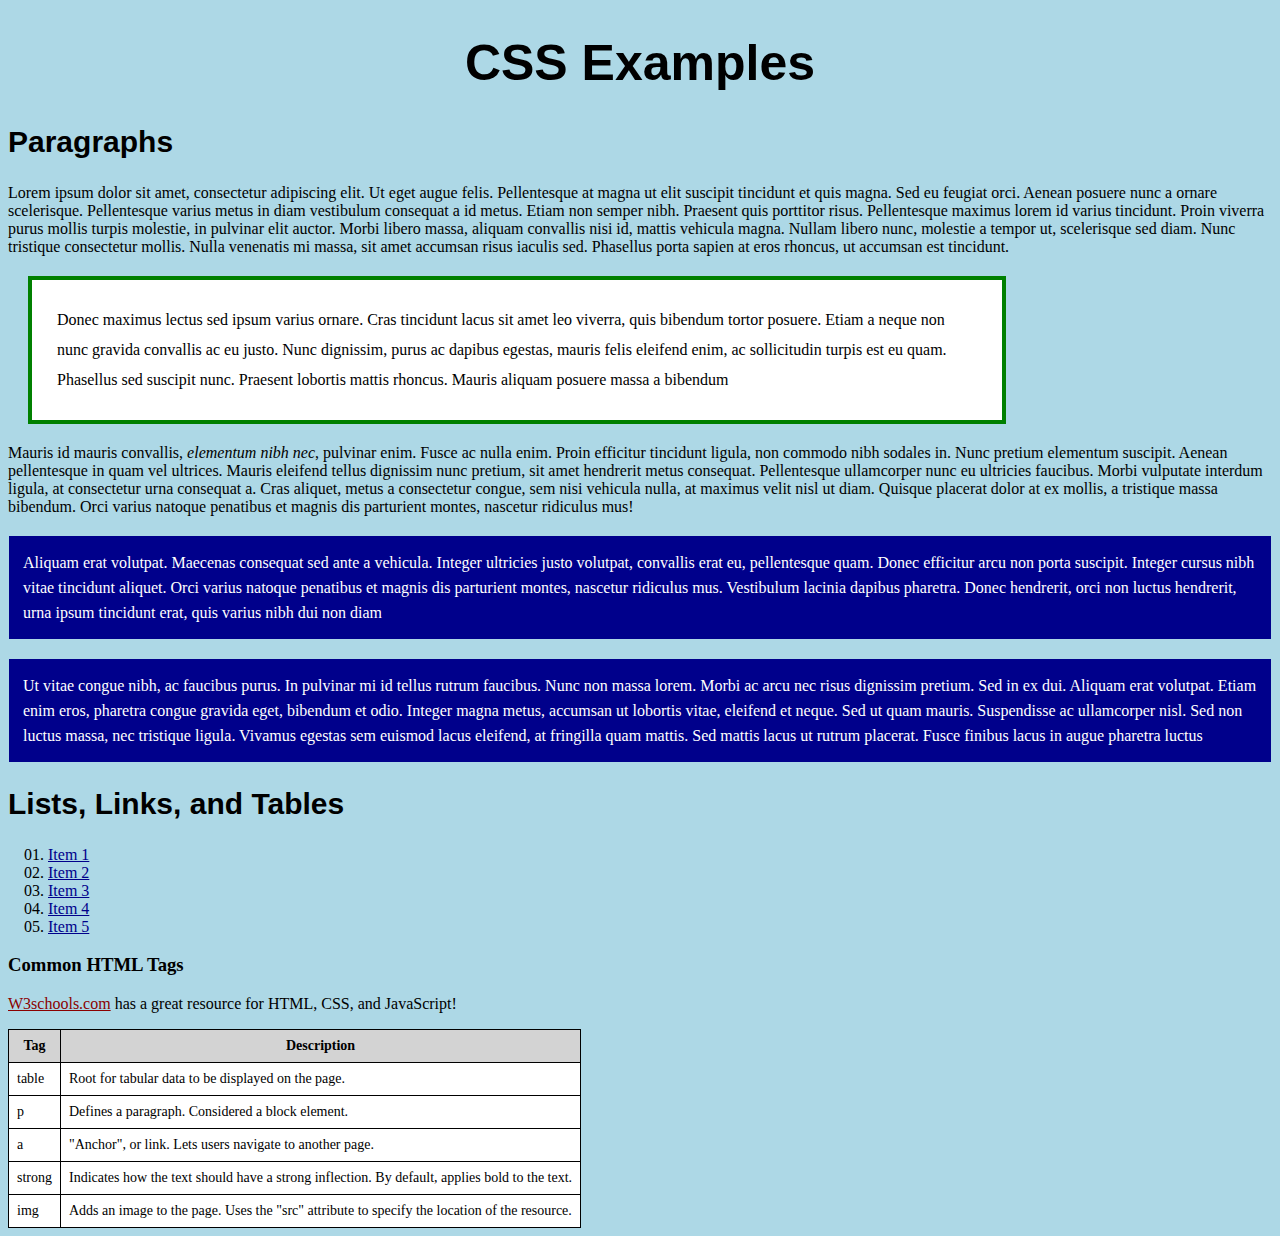
<file: basiccss/index.html>
<!DOCTYPE html>

<html lang="en">
	<head>
		<title>CSS Examples</title>
		<link rel="stylesheet" href="styles.css">
	</head>
	
	<body>
		<h1>CSS Examples</h1>
		
		<article>
		<h2>Paragraphs</h2>
			<section>
				<p>Lorem ipsum dolor sit amet, consectetur adipiscing elit. Ut eget augue felis. Pellentesque at magna ut elit suscipit tincidunt et quis magna. Sed eu feugiat orci. Aenean posuere nunc a ornare scelerisque. Pellentesque varius metus in diam vestibulum consequat a id metus. Etiam non semper nibh. Praesent quis porttitor risus. Pellentesque maximus lorem id varius tincidunt. Proin viverra purus mollis turpis molestie, in pulvinar elit auctor. Morbi libero massa, aliquam convallis nisi id, mattis vehicula magna. Nullam libero nunc, molestie a tempor ut, scelerisque sed diam. Nunc tristique consectetur mollis. Nulla venenatis mi massa, sit amet accumsan risus iaculis sed. Phasellus porta sapien at eros rhoncus, ut accumsan est tincidunt.</p>
				<p id="paragraph2">Donec maximus lectus sed ipsum varius ornare. Cras tincidunt lacus sit amet leo viverra, quis bibendum tortor posuere. Etiam a neque non nunc gravida convallis ac eu justo. Nunc dignissim, purus ac dapibus egestas, mauris felis eleifend enim, ac sollicitudin turpis est eu quam. Phasellus sed suscipit nunc. Praesent lobortis mattis rhoncus. Mauris aliquam posuere massa a bibendum</p>
			</section>
			<section>
				<p>Mauris id mauris convallis, <em>elementum nibh nec</em>, pulvinar enim. Fusce ac nulla enim. Proin efficitur tincidunt ligula, non commodo nibh sodales in. Nunc pretium elementum suscipit. Aenean pellentesque in quam vel ultrices. Mauris eleifend tellus dignissim nunc pretium, sit amet hendrerit metus consequat. Pellentesque ullamcorper nunc eu ultricies faucibus. Morbi vulputate interdum ligula, at consectetur urna consequat a. Cras aliquet, metus a consectetur congue, sem nisi vehicula nulla, at maximus velit nisl ut diam. Quisque placerat dolor at ex mollis, a tristique massa bibendum. Orci varius natoque penatibus et magnis dis parturient montes, nascetur ridiculus mus!</p>
				<p class="blue">Aliquam erat volutpat. Maecenas consequat sed ante a vehicula. Integer ultricies justo volutpat, convallis erat eu, pellentesque quam. Donec efficitur arcu non porta suscipit. Integer cursus nibh vitae tincidunt aliquet. Orci varius natoque penatibus et magnis dis parturient montes, nascetur ridiculus mus. Vestibulum lacinia dapibus pharetra. Donec hendrerit, orci non luctus hendrerit, urna ipsum tincidunt erat, quis varius nibh dui non diam</p>
				<p class="blue">Ut vitae congue nibh, ac faucibus purus. In pulvinar mi id tellus rutrum faucibus. Nunc non massa lorem. Morbi ac arcu nec risus dignissim pretium. Sed in ex dui. Aliquam erat volutpat. Etiam enim eros, pharetra congue gravida eget, bibendum et odio. Integer magna metus, accumsan ut lobortis vitae, eleifend et neque. Sed ut quam mauris. Suspendisse ac ullamcorper nisl. Sed non luctus massa, nec tristique ligula. Vivamus egestas sem euismod lacus eleifend, at fringilla quam mattis. Sed mattis lacus ut rutrum placerat. Fusce finibus lacus in augue pharetra luctus</p>
			</section>
		</article>
		
		<article>
			<h2>Lists, Links, and Tables</h2>
			<ol>
				<li><a href="#">Item 1</a></li>
				<li><a href="#">Item 2</a></li>
				<li><a href="#">Item 3</a></li>
				<li><a href="#">Item 4</a></li>
				<li><a href="#">Item 5</a></li>
			</ol>
			
			<section>
				<h3>Common HTML Tags</h3>
				
				<p><a href="http://www.w3schools.com" target="_blank">W3schools.com</a> has a great resource for HTML, CSS, and JavaScript!</p>
				
				<table>
					<tr>
						<th>Tag</th><th>Description</th>
					</tr>
					<tr>
						<td>table</td><td>Root for tabular data to be displayed on the page.</td>
					</tr>
					<tr>
						<td>p</td><td>Defines a paragraph.  Considered a block element.</td>
					</tr>
					<tr>
						<td>a</td><td>"Anchor", or link.  Lets users navigate to another page.</td>
					</tr>
					<tr>
						<td>strong</td><td>Indicates how the text should have a strong inflection.  By default, applies bold to the text.</td>
					</tr>
					<tr>
						<td>img</td><td>Adds an image to the page.  Uses the "src" attribute to specify the location of the resource.</td>
					</tr>
				</table>
			</section>
			
		</article>
	</body>
</html>
</file>
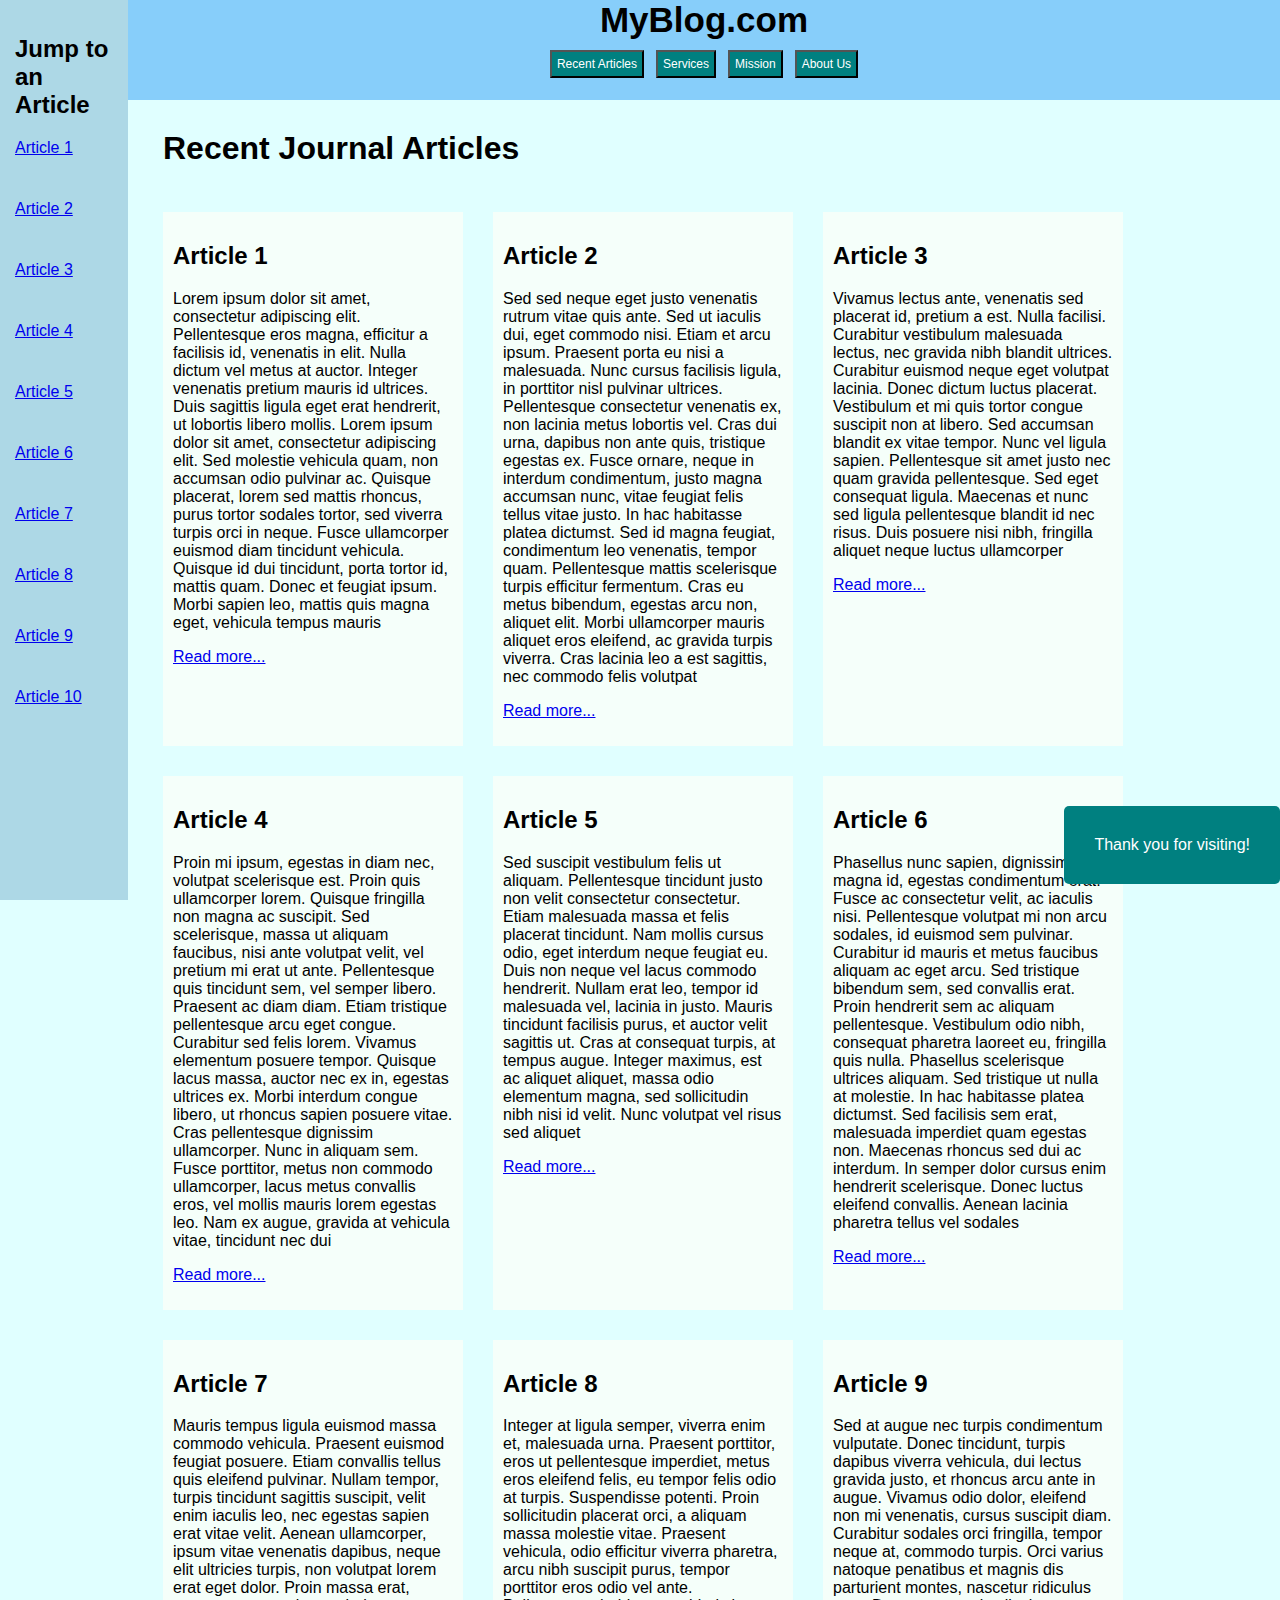
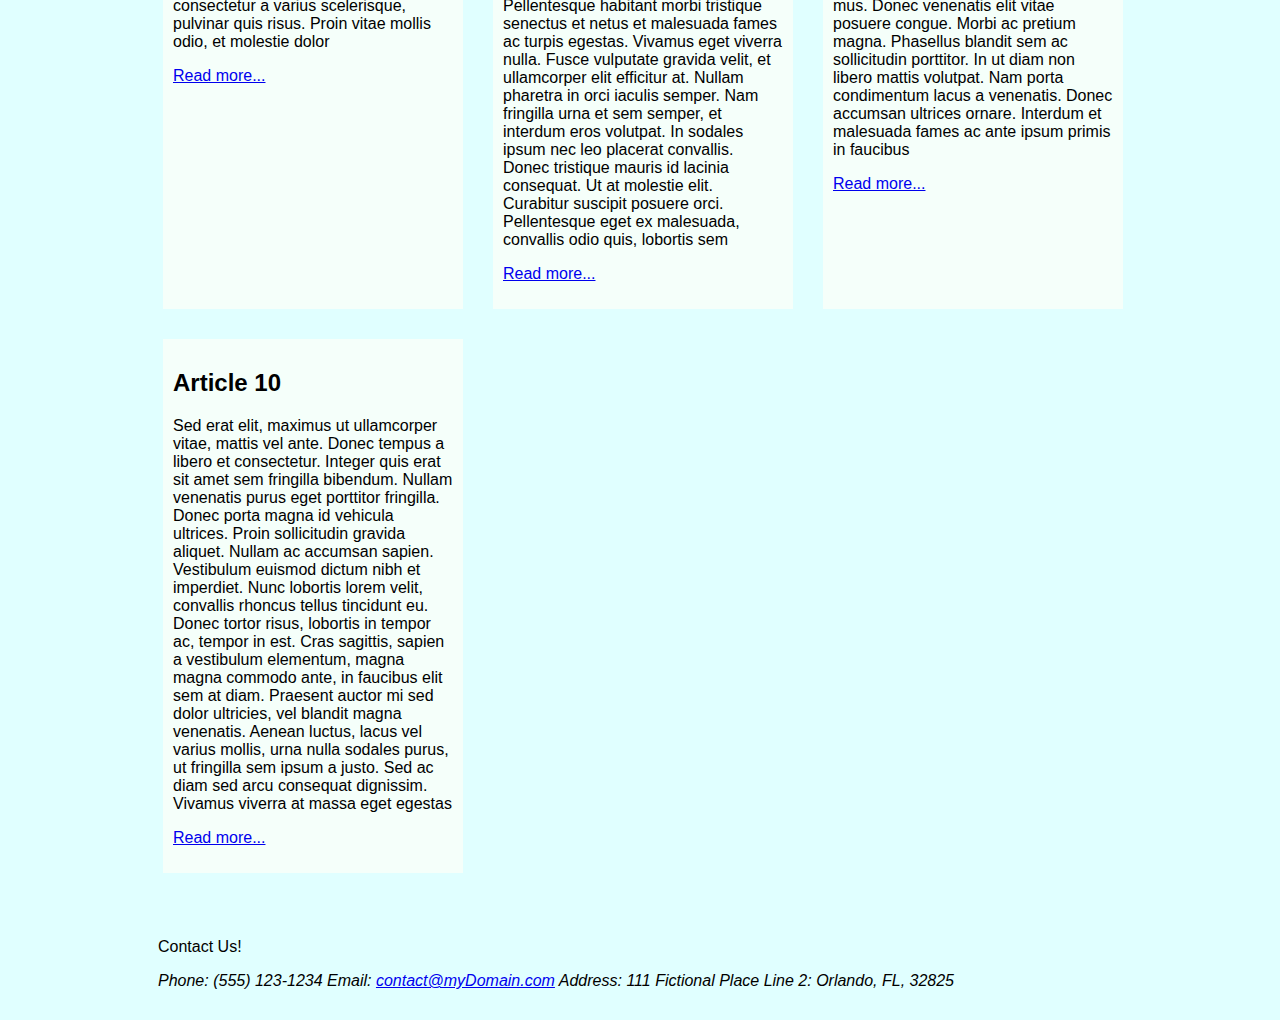
<file: cssposition/index.html>
<!DOCTYPE html>
<html lang="en">
    <head>
        <link rel="stylesheet" href="styles.css">
    </head>

    <body>
		<nav id="jumpMenu">
            <h2>Jump to an Article</h2>
            <a href="#a1">Article 1</a><br>
            <a href="#a2">Article 2</a><br>
            <a href="#a3">Article 3</a><br>
            <a href="#a4">Article 4</a><br>
            <a href="#a5">Article 5</a><br>
            <a href="#a6">Article 6</a><br>
            <a href="#a7">Article 7</a><br>
            <a href="#a8">Article 8</a><br>
            <a href="#a9">Article 9</a><br>
			<a href="#a10">Article 10</a>
        </nav>
		
        <main>		
		
			<header>
				<p>MyBlog.com</p>
				<nav>
					<button href="recent.html">Recent Articles</button>
					<button href="services.html">Services</button>
					<button href="mission.html">Mission</button>
					<button href="about.html">About Us</button>
				</nav>
			</header>
            
            <h1>Recent Journal Articles</h1>

            <div id="container">
                <article id="a1">
                    <h2>Article 1</h2>
                    <p>Lorem ipsum dolor sit amet, consectetur adipiscing elit. Pellentesque eros magna, efficitur a facilisis id, venenatis in elit. Nulla dictum vel metus at auctor. Integer venenatis pretium mauris id ultrices. Duis sagittis ligula eget erat hendrerit, ut lobortis libero mollis. Lorem ipsum dolor sit amet, consectetur adipiscing elit. Sed molestie vehicula quam, non accumsan odio pulvinar ac. Quisque placerat, lorem sed mattis rhoncus, purus tortor sodales tortor, sed viverra turpis orci in neque. Fusce ullamcorper euismod diam tincidunt vehicula. Quisque id dui tincidunt, porta tortor id, mattis quam. Donec et feugiat ipsum. Morbi sapien leo, mattis quis magna eget, vehicula tempus mauris</p>
                    <p><a href="#">Read more...</a></p>
                </article>

                <article id="a2">
                    <h2>Article 2</h2>
                    <p>Sed sed neque eget justo venenatis rutrum vitae quis ante. Sed ut iaculis dui, eget commodo nisi. Etiam et arcu ipsum. Praesent porta eu nisi a malesuada. Nunc cursus facilisis ligula, in porttitor nisl pulvinar ultrices. Pellentesque consectetur venenatis ex, non lacinia metus lobortis vel. Cras dui urna, dapibus non ante quis, tristique egestas ex. Fusce ornare, neque in interdum condimentum, justo magna accumsan nunc, vitae feugiat felis tellus vitae justo. In hac habitasse platea dictumst. Sed id magna feugiat, condimentum leo venenatis, tempor quam. Pellentesque mattis scelerisque turpis efficitur fermentum. Cras eu metus bibendum, egestas arcu non, aliquet elit. Morbi ullamcorper mauris aliquet eros eleifend, ac gravida turpis viverra. Cras lacinia leo a est sagittis, nec commodo felis volutpat</p>
                    <p><a href="#">Read more...</a></p>
                </article>

                <article id="a3">
                    <h2>Article 3</h2>
                    <p>Vivamus lectus ante, venenatis sed placerat id, pretium a est. Nulla facilisi. Curabitur vestibulum malesuada lectus, nec gravida nibh blandit ultrices. Curabitur euismod neque eget volutpat lacinia. Donec dictum luctus placerat. Vestibulum et mi quis tortor congue suscipit non at libero. Sed accumsan blandit ex vitae tempor. Nunc vel ligula sapien. Pellentesque sit amet justo nec quam gravida pellentesque. Sed eget consequat ligula. Maecenas et nunc sed ligula pellentesque blandit id nec risus. Duis posuere nisi nibh, fringilla aliquet neque luctus ullamcorper</p>
                    <p><a href="#">Read more...</a></p>
                </article>

                <article id="a4">
                    <h2>Article 4</h2>
                    <p>Proin mi ipsum, egestas in diam nec, volutpat scelerisque est. Proin quis ullamcorper lorem. Quisque fringilla non magna ac suscipit. Sed scelerisque, massa ut aliquam faucibus, nisi ante volutpat velit, vel pretium mi erat ut ante. Pellentesque quis tincidunt sem, vel semper libero. Praesent ac diam diam. Etiam tristique pellentesque arcu eget congue. Curabitur sed felis lorem. Vivamus elementum posuere tempor. Quisque lacus massa, auctor nec ex in, egestas ultrices ex. Morbi interdum congue libero, ut rhoncus sapien posuere vitae. Cras pellentesque dignissim ullamcorper. Nunc in aliquam sem. Fusce porttitor, metus non commodo ullamcorper, lacus metus convallis eros, vel mollis mauris lorem egestas leo. Nam ex augue, gravida at vehicula vitae, tincidunt nec dui</p>
                    <p><a href="#">Read more...</a></p>
                </article>

                <article id="a5">
                    <h2>Article 5</h2>
                    <p>Sed suscipit vestibulum felis ut aliquam. Pellentesque tincidunt justo non velit consectetur consectetur. Etiam malesuada massa et felis placerat tincidunt. Nam mollis cursus odio, eget interdum neque feugiat eu. Duis non neque vel lacus commodo hendrerit. Nullam erat leo, tempor id malesuada vel, lacinia in justo. Mauris tincidunt facilisis purus, et auctor velit sagittis ut. Cras at consequat turpis, at tempus augue. Integer maximus, est ac aliquet aliquet, massa odio elementum magna, sed sollicitudin nibh nisi id velit. Nunc volutpat vel risus sed aliquet</p>
                    <p><a href="#">Read more...</a></p>
                </article>

                <article id="a6">
                    <h2>Article 6</h2>
                    <p>Phasellus nunc sapien, dignissim in magna id, egestas condimentum erat. Fusce ac consectetur velit, ac iaculis nisi. Pellentesque volutpat mi non arcu sodales, id euismod sem pulvinar. Curabitur id mauris et metus faucibus aliquam ac eget arcu. Sed tristique bibendum sem, sed convallis erat. Proin hendrerit sem ac aliquam pellentesque. Vestibulum odio nibh, consequat pharetra laoreet eu, fringilla quis nulla. Phasellus scelerisque ultrices aliquam. Sed tristique ut nulla at molestie. In hac habitasse platea dictumst. Sed facilisis sem erat, malesuada imperdiet quam egestas non. Maecenas rhoncus sed dui ac interdum. In semper dolor cursus enim hendrerit scelerisque. Donec luctus eleifend convallis. Aenean lacinia pharetra tellus vel sodales</p>
                    <p><a href="#">Read more...</a></p>
                </article>

                <article id="a7">
                    <h2>Article 7</h2>
                    <p>Mauris tempus ligula euismod massa commodo vehicula. Praesent euismod feugiat posuere. Etiam convallis tellus quis eleifend pulvinar. Nullam tempor, turpis tincidunt sagittis suscipit, velit enim iaculis leo, nec egestas sapien erat vitae velit. Aenean ullamcorper, ipsum vitae venenatis dapibus, neque elit ultricies turpis, non volutpat lorem erat eget dolor. Proin massa erat, consectetur a varius scelerisque, pulvinar quis risus. Proin vitae mollis odio, et molestie dolor</p>
                    <p><a href="#">Read more...</a></p>
                </article>

                <article id="a8">
                    <h2>Article 8</h2>
                    <p>Integer at ligula semper, viverra enim et, malesuada urna. Praesent porttitor, eros ut pellentesque imperdiet, metus eros eleifend felis, eu tempor felis odio at turpis. Suspendisse potenti. Proin sollicitudin placerat orci, a aliquam massa molestie vitae. Praesent vehicula, odio efficitur viverra pharetra, arcu nibh suscipit purus, tempor porttitor eros odio vel ante. Pellentesque habitant morbi tristique senectus et netus et malesuada fames ac turpis egestas. Vivamus eget viverra nulla. Fusce vulputate gravida velit, et ullamcorper elit efficitur at. Nullam pharetra in orci iaculis semper. Nam fringilla urna et sem semper, et interdum eros volutpat. In sodales ipsum nec leo placerat convallis. Donec tristique mauris id lacinia consequat. Ut at molestie elit. Curabitur suscipit posuere orci. Pellentesque eget ex malesuada, convallis odio quis, lobortis sem</p>
                    <p><a href="#">Read more...</a></p>
                </article>

                <article id="a9">
                    <h2>Article 9</h2>
                    <p>Sed at augue nec turpis condimentum vulputate. Donec tincidunt, turpis dapibus viverra vehicula, dui lectus gravida justo, et rhoncus arcu ante in augue. Vivamus odio dolor, eleifend non mi venenatis, cursus suscipit diam. Curabitur sodales orci fringilla, tempor neque at, commodo turpis. Orci varius natoque penatibus et magnis dis parturient montes, nascetur ridiculus mus. Donec venenatis elit vitae posuere congue. Morbi ac pretium magna. Phasellus blandit sem ac sollicitudin porttitor. In ut diam non libero mattis volutpat. Nam porta condimentum lacus a venenatis. Donec accumsan ultrices ornare. Interdum et malesuada fames ac ante ipsum primis in faucibus</p>
                    <p><a href="#">Read more...</a></p>
                </article>

                <article id="a10">
                    <h2>Article 10</h2>
                    <p>Sed erat elit, maximus ut ullamcorper vitae, mattis vel ante. Donec tempus a libero et consectetur. Integer quis erat sit amet sem fringilla bibendum. Nullam venenatis purus eget porttitor fringilla. Donec porta magna id vehicula ultrices. Proin sollicitudin gravida aliquet. Nullam ac accumsan sapien. Vestibulum euismod dictum nibh et imperdiet. Nunc lobortis lorem velit, convallis rhoncus tellus tincidunt eu. Donec tortor risus, lobortis in tempor ac, tempor in est. Cras sagittis, sapien a vestibulum elementum, magna magna commodo ante, in faucibus elit sem at diam. Praesent auctor mi sed dolor ultricies, vel blandit magna venenatis. Aenean luctus, lacus vel varius mollis, urna nulla sodales purus, ut fringilla sem ipsum a justo. Sed ac diam sed arcu consequat dignissim. Vivamus viverra at massa eget egestas</p>
                    <p><a href="#">Read more...</a></p>
                </article>
            </div>
			
			<p id="thanks">Thank you for visiting!</p>

            <footer>
                <p>Contact Us!</p>
                <address>
                    <div>
                        <span>Phone:</span> <span>(555) 123-1234</span>
                        <span>Email:</span> </span><a href="#">contact@myDomain.com</a></span>
                        <span>Address:</span> <span>111 Fictional Place</span>
                        <span>Line 2:</span> <span>Orlando, FL, 32825</span>
                    </div>
                </address>
				
            </footer>
        </main>
    </body>
</html>
</file>
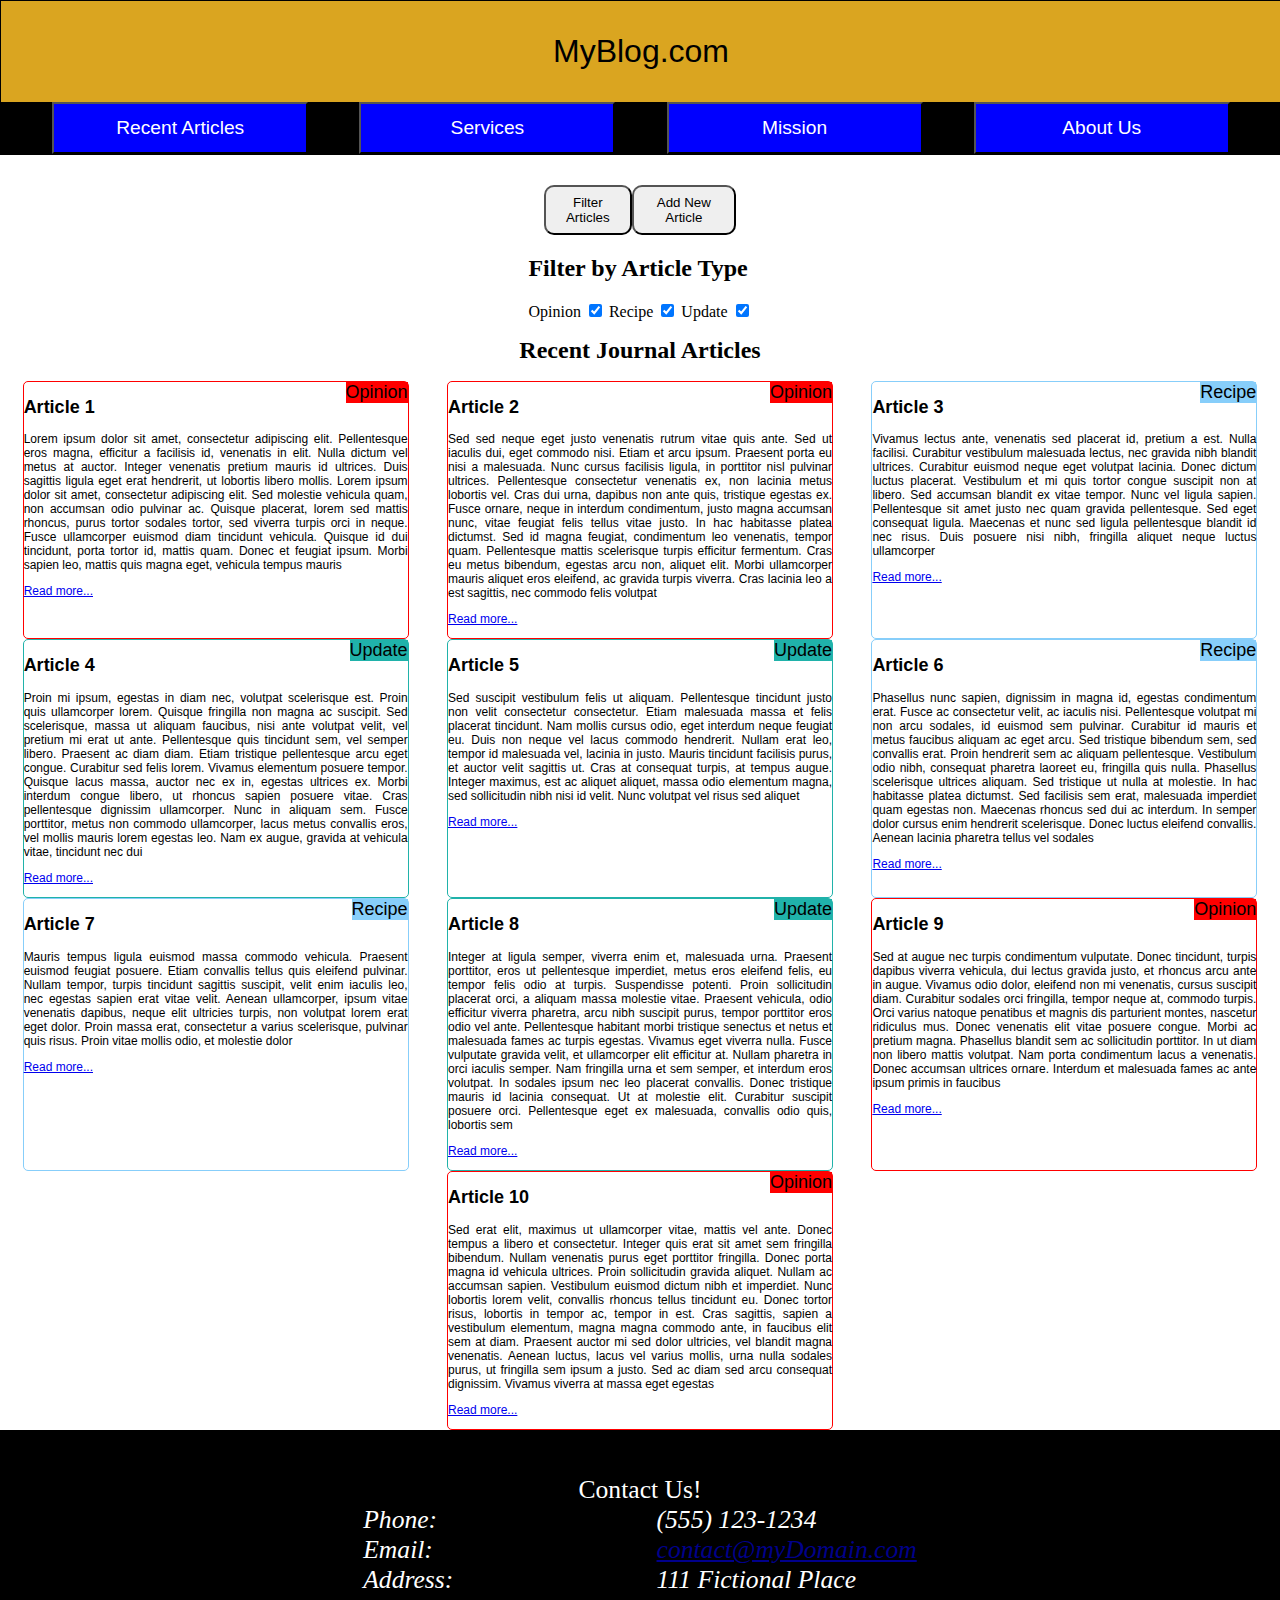
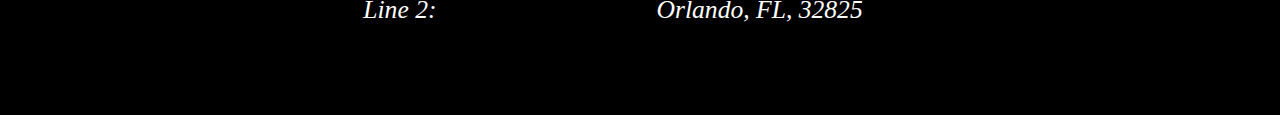
<file: dommanipulation/index.html>
<!DOCTYPE html>
<html lang="en">
    <head>
        <title>Recent Journal Articles</title>
        <link rel="stylesheet" href="10_css.css">
        <meta name="viewport" content="width=device-width, initial-scale=1.0" />
		<script src="domjs.js"></script>
    </head>

    <body>

        <header>
            <p>MyBlog.com</p>

            <nav>
                <button href="recent.html">Recent Articles</button>
                <button href="services.html">Services</button>
                <button href="mission.html">Mission</button>
                <button href="about.html">About Us</button>
            </nav>
        </header>

        <main>

            <div id="showArea">

                <div id="toggleButtons">
                    <button onclick="showFilter()" id="filterButton" type="button">Filter Articles</button>
                    <button onclick="showAddNew()" id="addButton" type="button">Add New Article</button>
                </div>


                <form id="newContent">
                    <h2 class="formRow">Add New Article</h2>

                    <div class="formRow">
                        <label for="inputHeader">Title: </label>
                        <input id="inputHeader" name="inputHeader" type="text">
                    </div>
                    
                    <div class="formRow">
                            <label>Type:</label>
                            <input name="articleType" id="opinionRadio" type="radio"> <label for="opinionRadio">Opinion</label>
                            <input name="articleType" id="recipeRadio" type="radio"> <label for="recipeRadio">Recipe</label>
                            <input name="articleType" id="lifeRadio" type="radio"> <label for="lifeRadio">Life Update</label>
                    </div>

                    <div class="formRow">
                        <label for="inputArticle">Text:</label>
                        <textarea id="inputArticle" name="inputArticle"></textarea>
                    </div>

                    <div class="formRow">
                        <button onclick="addNewArticle()" type="button">Add New Article</button>
                    </div>
                </form>

                <form id="filterContent">
                    <h2>Filter by Article Type</h2>
                    <label for="opinionCheckbox">Opinion</label>
                    <input onclick="filterArticles()" id="opinionCheckbox" type="checkbox" checked>
                    <label for="recipeCheckbox">Recipe</label>
                    <input onclick="filterArticles()" id="recipeCheckbox" type="checkbox" checked>
                    <label for="updateCheckbox">Update</label>
                    <input onclick="filterArticles()" id="updateCheckbox" type="checkbox" checked>
                </form>
            </div>

            <h1>Recent Journal Articles</h1>

            <div id="articleList">
                <article class="opinion" id="a1">
                    <span class="marker">Opinion</span>
                    <h2>Article 1</h2>
                    <p>Lorem ipsum dolor sit amet, consectetur adipiscing elit. Pellentesque eros magna, efficitur a facilisis id, venenatis in elit. Nulla dictum vel metus at auctor. Integer venenatis pretium mauris id ultrices. Duis sagittis ligula eget erat hendrerit, ut lobortis libero mollis. Lorem ipsum dolor sit amet, consectetur adipiscing elit. Sed molestie vehicula quam, non accumsan odio pulvinar ac. Quisque placerat, lorem sed mattis rhoncus, purus tortor sodales tortor, sed viverra turpis orci in neque. Fusce ullamcorper euismod diam tincidunt vehicula. Quisque id dui tincidunt, porta tortor id, mattis quam. Donec et feugiat ipsum. Morbi sapien leo, mattis quis magna eget, vehicula tempus mauris</p>
                    <p><a href="moreDetails.html">Read more...</a></p>
                </article>

                <article class="opinion" id="a2">
                    <span class="marker">Opinion</span>
                    <h2>Article 2</h2>
                    <p>Sed sed neque eget justo venenatis rutrum vitae quis ante. Sed ut iaculis dui, eget commodo nisi. Etiam et arcu ipsum. Praesent porta eu nisi a malesuada. Nunc cursus facilisis ligula, in porttitor nisl pulvinar ultrices. Pellentesque consectetur venenatis ex, non lacinia metus lobortis vel. Cras dui urna, dapibus non ante quis, tristique egestas ex. Fusce ornare, neque in interdum condimentum, justo magna accumsan nunc, vitae feugiat felis tellus vitae justo. In hac habitasse platea dictumst. Sed id magna feugiat, condimentum leo venenatis, tempor quam. Pellentesque mattis scelerisque turpis efficitur fermentum. Cras eu metus bibendum, egestas arcu non, aliquet elit. Morbi ullamcorper mauris aliquet eros eleifend, ac gravida turpis viverra. Cras lacinia leo a est sagittis, nec commodo felis volutpat</p>
                    <p><a href="moreDetails.html">Read more...</a></p>
                </article>

                <article class="recipe" id="a3">
                    <span class="marker">Recipe</span>
                    <h2>Article 3</h2>
                    <p>Vivamus lectus ante, venenatis sed placerat id, pretium a est. Nulla facilisi. Curabitur vestibulum malesuada lectus, nec gravida nibh blandit ultrices. Curabitur euismod neque eget volutpat lacinia. Donec dictum luctus placerat. Vestibulum et mi quis tortor congue suscipit non at libero. Sed accumsan blandit ex vitae tempor. Nunc vel ligula sapien. Pellentesque sit amet justo nec quam gravida pellentesque. Sed eget consequat ligula. Maecenas et nunc sed ligula pellentesque blandit id nec risus. Duis posuere nisi nibh, fringilla aliquet neque luctus ullamcorper</p>
                    <p><a href="moreDetails.html">Read more...</a></p>
                </article>

                <article class="update" id="a4">
                    <span class="marker">Update</span>
                    <h2>Article 4</h2>
                    <p>Proin mi ipsum, egestas in diam nec, volutpat scelerisque est. Proin quis ullamcorper lorem. Quisque fringilla non magna ac suscipit. Sed scelerisque, massa ut aliquam faucibus, nisi ante volutpat velit, vel pretium mi erat ut ante. Pellentesque quis tincidunt sem, vel semper libero. Praesent ac diam diam. Etiam tristique pellentesque arcu eget congue. Curabitur sed felis lorem. Vivamus elementum posuere tempor. Quisque lacus massa, auctor nec ex in, egestas ultrices ex. Morbi interdum congue libero, ut rhoncus sapien posuere vitae. Cras pellentesque dignissim ullamcorper. Nunc in aliquam sem. Fusce porttitor, metus non commodo ullamcorper, lacus metus convallis eros, vel mollis mauris lorem egestas leo. Nam ex augue, gravida at vehicula vitae, tincidunt nec dui</p>
                    <p><a href="moreDetails.html">Read more...</a></p>
                </article>

                <article class="update" id="a5">
                    <span class="marker">Update</span>
                    <h2>Article 5</h2>
                    <p>Sed suscipit vestibulum felis ut aliquam. Pellentesque tincidunt justo non velit consectetur consectetur. Etiam malesuada massa et felis placerat tincidunt. Nam mollis cursus odio, eget interdum neque feugiat eu. Duis non neque vel lacus commodo hendrerit. Nullam erat leo, tempor id malesuada vel, lacinia in justo. Mauris tincidunt facilisis purus, et auctor velit sagittis ut. Cras at consequat turpis, at tempus augue. Integer maximus, est ac aliquet aliquet, massa odio elementum magna, sed sollicitudin nibh nisi id velit. Nunc volutpat vel risus sed aliquet</p>
                    <p><a href="moreDetails.html">Read more...</a></p>
                </article>

                <article class="recipe" id="a6">
                    <span class="marker">Recipe</span>
                    <h2>Article 6</h2>
                    <p>Phasellus nunc sapien, dignissim in magna id, egestas condimentum erat. Fusce ac consectetur velit, ac iaculis nisi. Pellentesque volutpat mi non arcu sodales, id euismod sem pulvinar. Curabitur id mauris et metus faucibus aliquam ac eget arcu. Sed tristique bibendum sem, sed convallis erat. Proin hendrerit sem ac aliquam pellentesque. Vestibulum odio nibh, consequat pharetra laoreet eu, fringilla quis nulla. Phasellus scelerisque ultrices aliquam. Sed tristique ut nulla at molestie. In hac habitasse platea dictumst. Sed facilisis sem erat, malesuada imperdiet quam egestas non. Maecenas rhoncus sed dui ac interdum. In semper dolor cursus enim hendrerit scelerisque. Donec luctus eleifend convallis. Aenean lacinia pharetra tellus vel sodales</p>
                    <p><a href="moreDetails.html">Read more...</a></p>
                </article>

                <article class="recipe" id="a7">
                    <span class="marker">Recipe</span>
                    <h2>Article 7</h2>
                    <p>Mauris tempus ligula euismod massa commodo vehicula. Praesent euismod feugiat posuere. Etiam convallis tellus quis eleifend pulvinar. Nullam tempor, turpis tincidunt sagittis suscipit, velit enim iaculis leo, nec egestas sapien erat vitae velit. Aenean ullamcorper, ipsum vitae venenatis dapibus, neque elit ultricies turpis, non volutpat lorem erat eget dolor. Proin massa erat, consectetur a varius scelerisque, pulvinar quis risus. Proin vitae mollis odio, et molestie dolor</p>
                    <p><a href="moreDetails.html">Read more...</a></p>
                </article>

                <article class="update" id="a8">
                    <span class="marker">Update</span>
                    <h2>Article 8</h2>
                    <p>Integer at ligula semper, viverra enim et, malesuada urna. Praesent porttitor, eros ut pellentesque imperdiet, metus eros eleifend felis, eu tempor felis odio at turpis. Suspendisse potenti. Proin sollicitudin placerat orci, a aliquam massa molestie vitae. Praesent vehicula, odio efficitur viverra pharetra, arcu nibh suscipit purus, tempor porttitor eros odio vel ante. Pellentesque habitant morbi tristique senectus et netus et malesuada fames ac turpis egestas. Vivamus eget viverra nulla. Fusce vulputate gravida velit, et ullamcorper elit efficitur at. Nullam pharetra in orci iaculis semper. Nam fringilla urna et sem semper, et interdum eros volutpat. In sodales ipsum nec leo placerat convallis. Donec tristique mauris id lacinia consequat. Ut at molestie elit. Curabitur suscipit posuere orci. Pellentesque eget ex malesuada, convallis odio quis, lobortis sem</p>
                    <p><a href="moreDetails.html">Read more...</a></p>
                </article>

                <article class="opinion" id="a9">
                    <span class="marker">Opinion</span>
                    <h2>Article 9</h2>
                    <p>Sed at augue nec turpis condimentum vulputate. Donec tincidunt, turpis dapibus viverra vehicula, dui lectus gravida justo, et rhoncus arcu ante in augue. Vivamus odio dolor, eleifend non mi venenatis, cursus suscipit diam. Curabitur sodales orci fringilla, tempor neque at, commodo turpis. Orci varius natoque penatibus et magnis dis parturient montes, nascetur ridiculus mus. Donec venenatis elit vitae posuere congue. Morbi ac pretium magna. Phasellus blandit sem ac sollicitudin porttitor. In ut diam non libero mattis volutpat. Nam porta condimentum lacus a venenatis. Donec accumsan ultrices ornare. Interdum et malesuada fames ac ante ipsum primis in faucibus</p>
                    <p><a href="moreDetails.html">Read more...</a></p>
                </article>

                <article class="opinion" id="a10">
                    <span class="marker">Opinion</span>
                    <h2>Article 10</h2>
                    <p>Sed erat elit, maximus ut ullamcorper vitae, mattis vel ante. Donec tempus a libero et consectetur. Integer quis erat sit amet sem fringilla bibendum. Nullam venenatis purus eget porttitor fringilla. Donec porta magna id vehicula ultrices. Proin sollicitudin gravida aliquet. Nullam ac accumsan sapien. Vestibulum euismod dictum nibh et imperdiet. Nunc lobortis lorem velit, convallis rhoncus tellus tincidunt eu. Donec tortor risus, lobortis in tempor ac, tempor in est. Cras sagittis, sapien a vestibulum elementum, magna magna commodo ante, in faucibus elit sem at diam. Praesent auctor mi sed dolor ultricies, vel blandit magna venenatis. Aenean luctus, lacus vel varius mollis, urna nulla sodales purus, ut fringilla sem ipsum a justo. Sed ac diam sed arcu consequat dignissim. Vivamus viverra at massa eget egestas</p>
                    <p><a href="moreDetails.html">Read more...</a></p>
                </article>
            </div>

            <footer>
                <p>Contact Us!</p>
                <address>
                    <div>
                        <span>Phone:</span> <span>(555) 123-1234</span>
                        <span>Email:</span> </span><a href="">contact@myDomain.com</a></span>
                        <span>Address:</span> <span>111 Fictional Place</span>
                        <span>Line 2:</span> <span>Orlando, FL, 32825</span>
                    </div>
                </address>
            </footer>
        </main>
    </body>
</html>
</file>
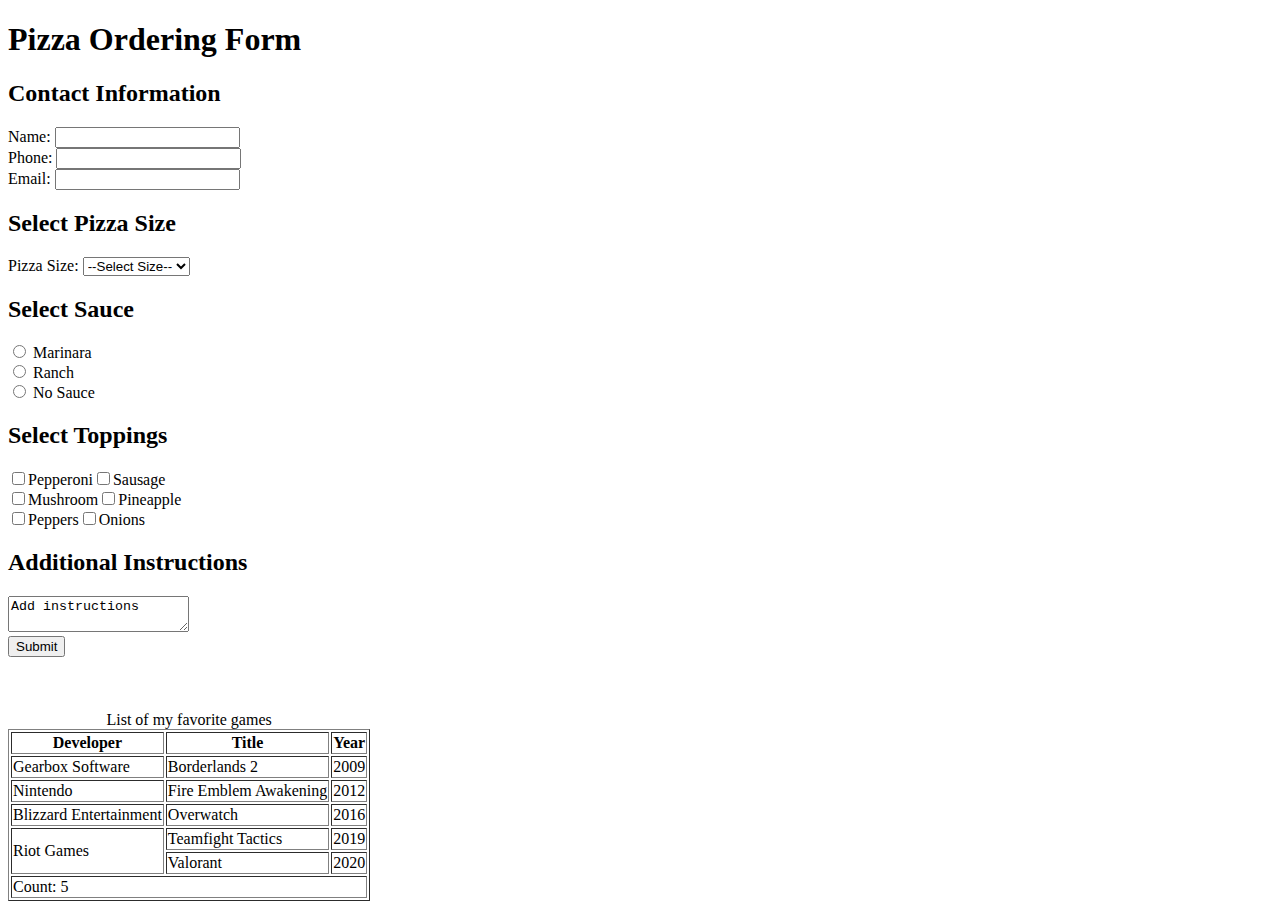
<file: pizza/index.html>
<!DOCTYPE html>
<html lang="en">
<head>
    <title>Pizza Ordering Form</title>
</head>

<body>

<form>
<h1>Pizza Ordering Form</h1>

<h2>Contact Information</h2>

<label for="name">Name:</label> 
<input type="text" name="name" id="name" required><br>
<label for="phone">Phone:</label>
<input type="tel" name="phone" id="phone" required><br>
<label for="email">Email:</label>
<input type="email" name="email" id="email" required><br>

<h2>Select Pizza Size</h2>

<label for="pizza">Pizza Size:</label> 
<select id="pizza" name="pizza" required>
	<option value>--Select Size--</option>
	<option>Medium</option>
	<option>Large</option>
	<option>XLarge</option>
</select><br>

<h2>Select Sauce</h2>

<input type="radio" id="marinara" name="sauce" value="Marinara" required>
<label for="marinara">Marinara</label><br>
<input type="radio" id="ranch" name="sauce" value="Ranch">
<label for="ranch">Ranch</label><br>
<input type="radio" id="nosauce" name="sauce" value="No Sauce">
<label for="nosauce">No Sauce</label><br>


<h2>Select Toppings</h2>
<input type="checkbox"><label>Pepperoni</label><input type="checkbox"><label>Sausage</label><br>
<input type="checkbox"><label>Mushroom</label><input type="checkbox"><label>Pineapple</label><br>
<input type="checkbox"><label>Peppers</label><input type="checkbox"><label>Onions</label><br>

<h2>Additional Instructions</h2>
<textarea name="comments">Add instructions</textarea><br>
<input type="submit" value="Submit"><br><br><br><br>

</form>

<table border=1>
	<caption>List of my favorite games</caption>
	
	<thead>
		<tr>
			<th>Developer</th>
        	<th>Title</th>
			<th>Year</th>
		</tr>
	</thead>
	<tbody>
		<tr>
			<td>Gearbox Software</td>
			<td>Borderlands 2</td>
			<td>2009</td>
		</tr>
		<tr>
			<td>Nintendo</td>
			<td>Fire Emblem Awakening</td>		
			<td>2012</td>
		</tr>
		<tr>	
			<td>Blizzard Entertainment</td>
			<td>Overwatch</td>
			<td>2016</td>
		</tr>
		<tr>
			<td rowspan="2">Riot Games</td>
			<td>Teamfight Tactics</td>		
			<td>2019</td>
		</tr>
		<tr>
			<td>Valorant</td>
			<td>2020</td>
		</tr>
	</tbody>
	<tfoot>
		<tr>
			<td colspan="3">Count: 5</td>
		</tr>
	</tfoot>
</table>
</body>
</html>
</file>
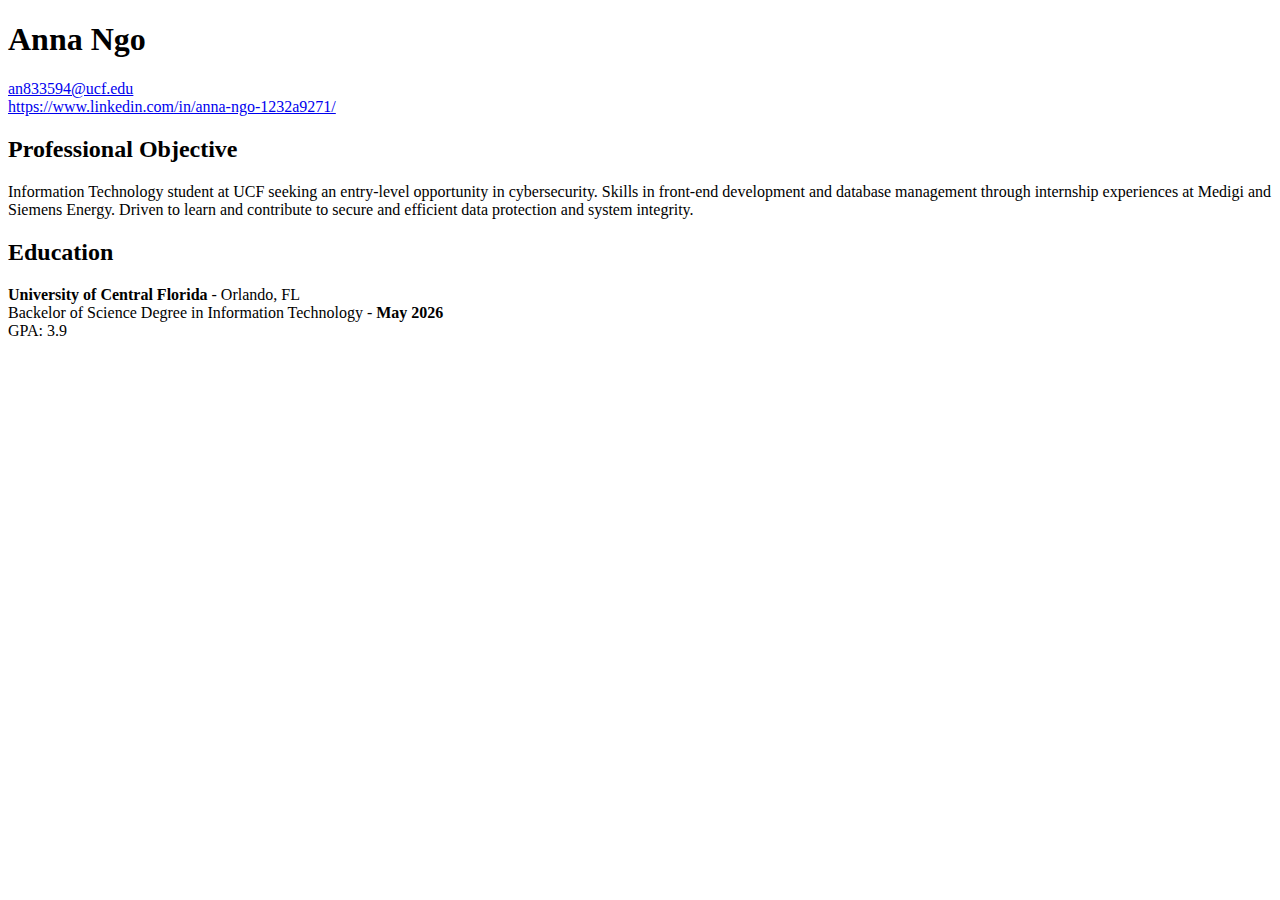
<file: resume/index.html>
<!DOCTYPE html>
<html lang="en">
  <head>
    <title>Anna Ngo- 2025 Resume</title>
  </head>

  <body>
    <header>
      <h1>Anna Ngo</h1>
      <p>
        <a href="mailto:an833594@ucf.edu">an833594@ucf.edu</a><br>
        <a href="https://www.linkedin.com/in/anna-ngo-1232a9271/">https://www.linkedin.com/in/anna-ngo-1232a9271/</a>
      </p>
    </header>

    <main>
      <section>
        <h2>Professional Objective</h2>
        <p>
          Information Technology student at UCF seeking an entry-level opportunity in cybersecurity. Skills in front-end development and database management through internship experiences at Medigi
          and Siemens Energy. Driven to learn and contribute to secure and efficient data protection and system integrity. 
        </p>
      </section>

      <section>
        <h2>Education</h2>
        <p>
        <b>University of Central Florida</b> - Orlando, FL<br>
        Backelor of Science Degree in Information Technology - <b>May 2026</b><br>
        GPA: 3.9
        </p>

      </section>
    </main>
  </body>
</file>
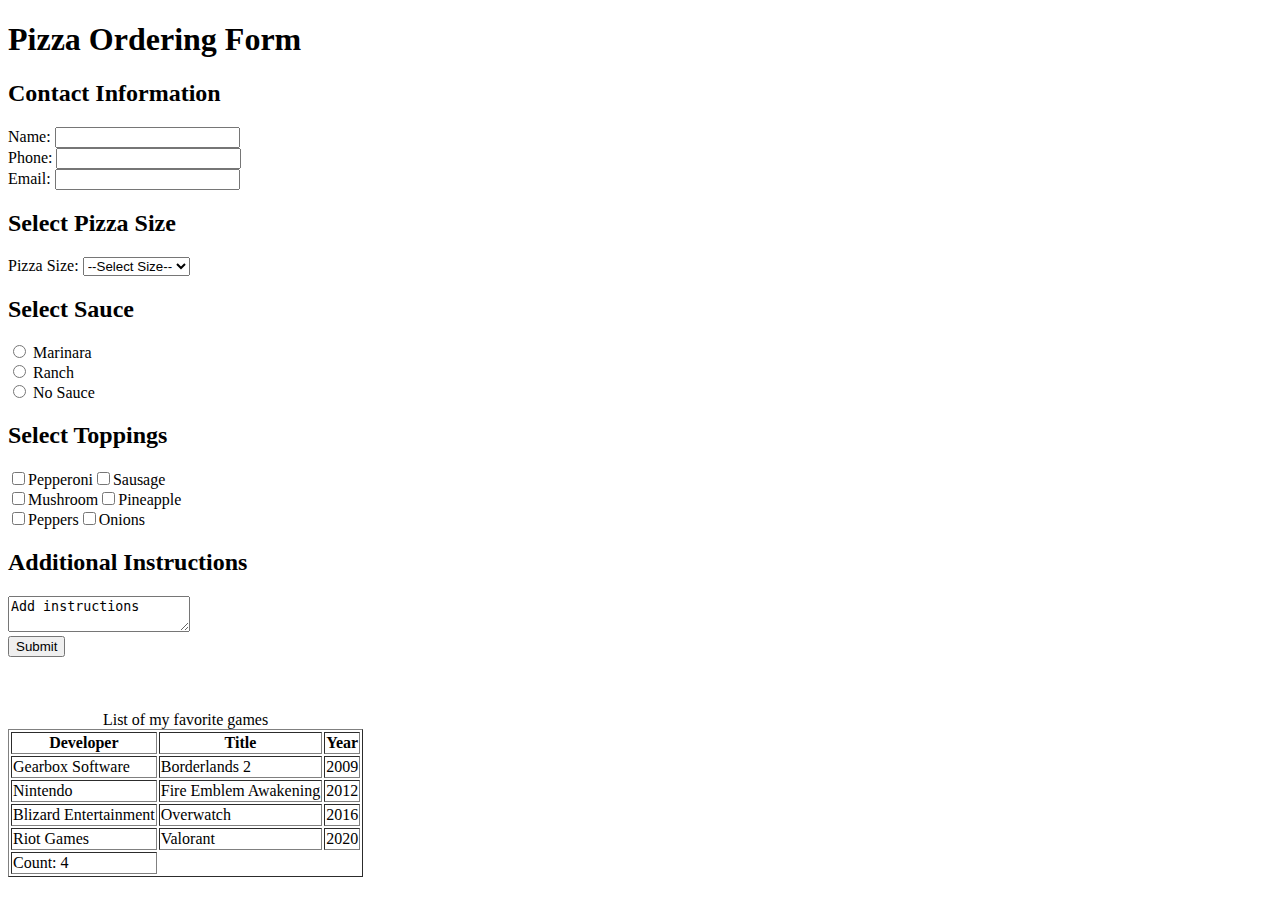
<file: Table.html>
<!DOCTYPE html>
<html lang="en">
<head>
    <title>Pizza Ordering Form</title>
</head>

<body>

<form>
<h1>Pizza Ordering Form</h1>

<h2>Contact Information</h2>

<label for="inName">Name:</label> 
<input type="text" name="inName" id="inName" required><br>
<label for="inName">Phone:</label>
<input type="text" name="inName" id="inName"required><br>
<label for="inName">Email:</label>
<input type="text" name="inName" id="inName"required><br>

<h2>Select Pizza Size</h2>

<label for="pizza">Pizza Size:</label> 
<select id="pizza" name="pizza" required>
	<option value>--Select Size--</option>
	<option>Medium</option>
	<option>Large</option>
	<option>XLarge</option>
</select><br>

<h2>Select Sauce</h2>

<input type="radio" id="marinara" name="sauce" value="Marinara" required>
<label for="marinara">Marinara</label><br>
<input type="radio" id="ranch" name="sauce" value="Ranch">
<label for="ranch">Ranch</label><br>
<input type="radio" id="nosauce" name="sauce" value="No Sauce">
<label for="nosauce">No Sauce</label><br>


<h2>Select Toppings</h2>
<input type="checkbox"><label>Pepperoni</label><input type="checkbox"><label>Sausage</label><br>
<input type="checkbox"><label>Mushroom</label><input type="checkbox"><label>Pineapple</label><br>
<input type="checkbox"><label>Peppers</label><input type="checkbox"><label>Onions</label><br>

<h2>Additional Instructions</h2>
<textarea name="comments">Add instructions</textarea><br>
<input type="submit" value="Submit"><br><br><br><br>


<table border=1>
	<caption>List of my favorite games</caption>
	
	<tbody>
		<tr>
			<th>Developer</th>
        	<th>Title</th>
			<th>Year</th>
		</tr>
		<tr>
			<td>Gearbox Software</td>
			<td>Borderlands 2</td>
			<td>2009</td>
		</tr>
		<tr>
			<td>Nintendo</td>
			<td>Fire Emblem Awakening</td>		
			<td>2012</td>
		</tr>
		</tr>	
			<td>Blizard Entertainment</td>
			<td>Overwatch</td>
			<td>2016</td>
		</tr>
		<tr>
			<td>Riot Games</td>
			<td>Valorant</td>		
			<td>2020</td>
		</tr>
	</tbody>
	<tfoot>
		<tr>
			<td>Count: 4</td>
		</tr>
	</tfoot>
</table>
</form>
</body>
</html>
</file>
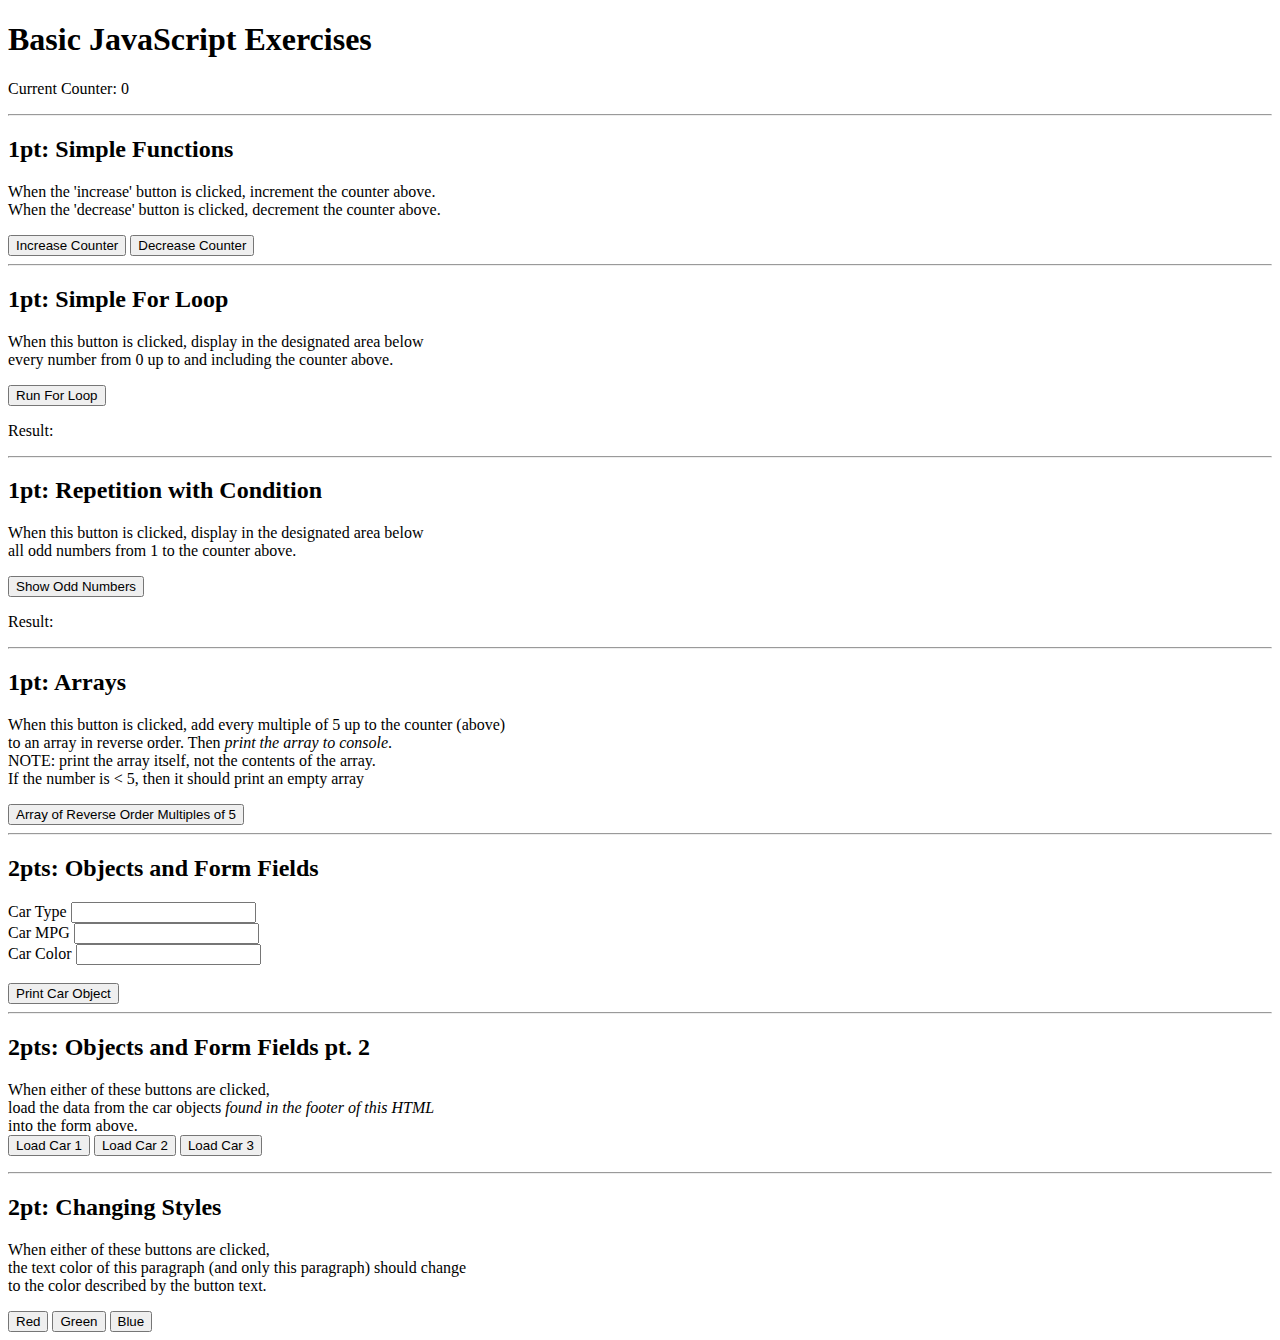
<file: basicjs/javascripthtml.html>
<!DOCTYPE html>

<html lang="en">
	<head>
		<title>Basic JavaScript Exercises</title>
		<!-- change the src value to use your own script -->
		<script src="js.js">
		</script>
	</head>
	
	
	<body>
		<h1>Basic JavaScript Exercises</h1>

		<p>Current Counter: <span id="counter">0</span></p>
		
		<hr>
		
		<h2>1pt: Simple Functions</h2>
		<p>When the 'increase' button is clicked, increment the counter above.<br>
			When the 'decrease' button is clicked, decrement the counter above.</p>
		<button onclick="tickUp()">Increase Counter</button>
		<button onclick="tickDown()">Decrease Counter</button>
		
		<hr>
		
		<h2>1pt: Simple For Loop</h2>
		<p>When this button is clicked, display in the designated area below<br>
		every number from 0 up to and including the counter above.</p>
		<button onclick="runForLoop()">Run For Loop</button>
		
		<p>Result: <span id="forLoopResult"></span></p>
		
		<hr>
		
		<h2>1pt: Repetition with Condition</h2>
		<p>When this button is clicked, display in the designated area below<br>
		all odd numbers from 1 to the counter above.</p>
		<button onclick="showOddNumbers()">Show Odd Numbers</button>
		
		<p>Result: <span id="oddNumberResult"></span></p>
		
		<hr>
		
		<h2>1pt: Arrays</h2>
		<p>When this button is clicked, add every multiple of 5 up to the counter (above)<br>
		to an array in reverse order.  Then <em>print the array to console</em>.<br>
		NOTE: print the array itself, not the contents of the array.<br>
		If the number is &lt; 5, then it should print an empty array</p>
		<button onclick="addMultiplesToArray()">Array of Reverse Order Multiples of 5</button>
		
		<hr>
		
		<h2>2pts: Objects and Form Fields</h2>
		<label for="carType">Car Type</label> <input id="carType" type="text"><br>
		<label for="carMPG">Car MPG</label> <input id="carMPG" type="text"><br>
		<label for="carColor">Car Color</label> <input id="carColor" type="text"><br>
		<br>
		
		<button type="button" onclick="printCarObject()">Print Car Object</button>
		
		<hr>
		
		<h2>2pts: Objects and Form Fields pt. 2</h2>
		<p>When either of these buttons are clicked,<br>
		load the data from the car objects <em>found in the footer of this HTML</em><br>
		into the form above.<br>
		<button type="button" onclick="loadCar(1)">Load Car 1</button>
		<button type="button" onclick="loadCar(2)">Load Car 2</button>
		<button type="button" onclick="loadCar(3)">Load Car 3</button>
		
		<hr>
		
		<h2>2pt: Changing Styles</h2>
		<p id="styleParagraph">When either of these buttons are clicked,<br>
		the text color of this paragraph (and only this paragraph) should change<br>
		to the color described by the button text.</p>
		
		<button type="button" onclick="changeColor(1)">Red</button>
		<button type="button" onclick="changeColor(2)">Green</button>
		<button type="button" onclick="changeColor(3)">Blue</button>
	
	
		<footer>
			<script>
				let carObject1 = {cType: "sedan", cMPG: "32", cColor: "blue"};
				let carObject2 = {cType: "truck", cMPG: "28", cColor: "red"};
				let carObject3 = {cType: "van", cMPG: "30", cColor: "green"};
			</script>
		</footer>
	</body>
	
	
</html>
</file>
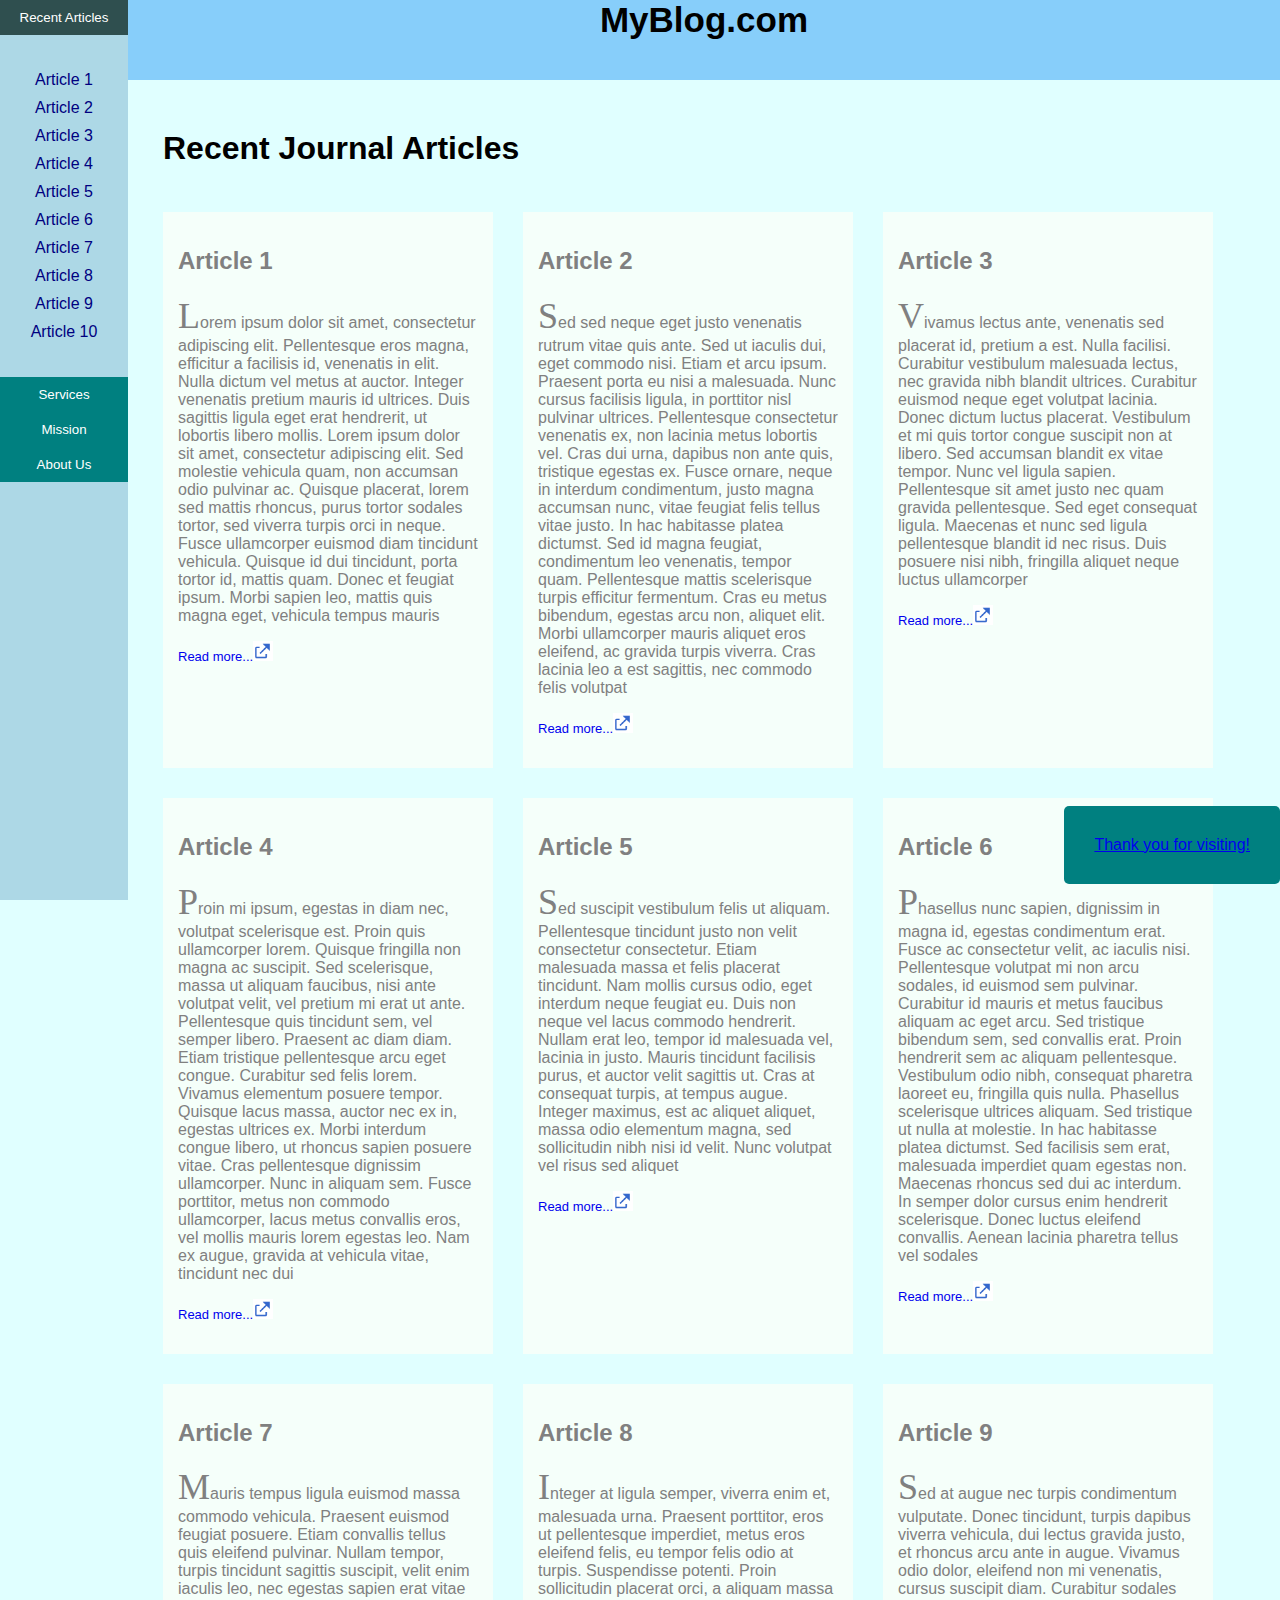
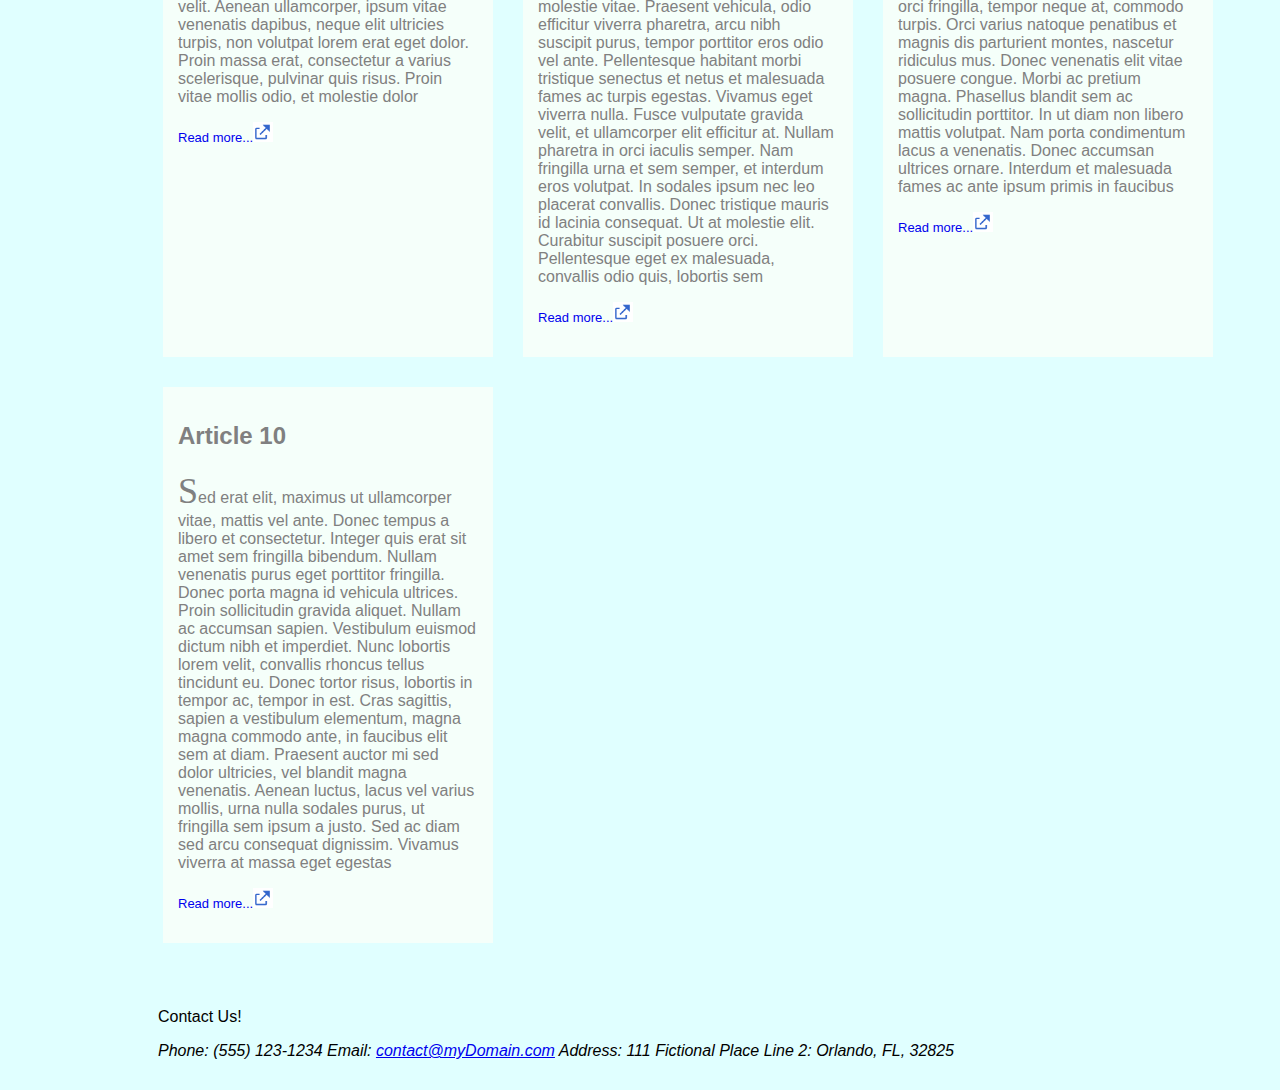
<file: csstransitions/transitionselector.html>
<!DOCTYPE html>
<html lang="en">
    <head>
        <link rel="stylesheet" href="7_transition.css">
    </head>

    <body>
		
		<nav id="menuItems">
			<button id="recentArticles" href="recent.html">Recent Articles</button>
			
			<ul id="jumpMenu">
				<li><a href="#a1">Article 1</a></li>
				<li><a href="#a2">Article 2</a></li>
				<li><a href="#a3">Article 3</a></li>
				<li><a href="#a4">Article 4</a></li>
				<li><a href="#a5">Article 5</a></li>
				<li><a href="#a6">Article 6</a></li>
				<li><a href="#a7">Article 7</a></li>
				<li><a href="#a8">Article 8</a></li>
				<li><a href="#a9">Article 9</a></li>
				<li><a href="#a10">Article 10</a></li>
			</ul>
		
			<button href="services.html">Services</button>
			<button href="mission.html">Mission</button>
			<button href="about.html">About Us</button>
		</nav>
		
        <main>
		
			<header>
				<p>MyBlog.com</p>
			</header>
            
            <h1>Recent Journal Articles</h1>

            <div id="container">
                <article id="a1">
                    <h2>Article 1</h2>
                    <p>Lorem ipsum dolor sit amet, consectetur adipiscing elit. Pellentesque eros magna, efficitur a facilisis id, venenatis in elit. Nulla dictum vel metus at auctor. Integer venenatis pretium mauris id ultrices. Duis sagittis ligula eget erat hendrerit, ut lobortis libero mollis. Lorem ipsum dolor sit amet, consectetur adipiscing elit. Sed molestie vehicula quam, non accumsan odio pulvinar ac. Quisque placerat, lorem sed mattis rhoncus, purus tortor sodales tortor, sed viverra turpis orci in neque. Fusce ullamcorper euismod diam tincidunt vehicula. Quisque id dui tincidunt, porta tortor id, mattis quam. Donec et feugiat ipsum. Morbi sapien leo, mattis quis magna eget, vehicula tempus mauris</p>
                    <p><a href="http://www.google.com">Read more...</a></p>
                </article>

                <article id="a2">
                    <h2>Article 2</h2>
                    <p>Sed sed neque eget justo venenatis rutrum vitae quis ante. Sed ut iaculis dui, eget commodo nisi. Etiam et arcu ipsum. Praesent porta eu nisi a malesuada. Nunc cursus facilisis ligula, in porttitor nisl pulvinar ultrices. Pellentesque consectetur venenatis ex, non lacinia metus lobortis vel. Cras dui urna, dapibus non ante quis, tristique egestas ex. Fusce ornare, neque in interdum condimentum, justo magna accumsan nunc, vitae feugiat felis tellus vitae justo. In hac habitasse platea dictumst. Sed id magna feugiat, condimentum leo venenatis, tempor quam. Pellentesque mattis scelerisque turpis efficitur fermentum. Cras eu metus bibendum, egestas arcu non, aliquet elit. Morbi ullamcorper mauris aliquet eros eleifend, ac gravida turpis viverra. Cras lacinia leo a est sagittis, nec commodo felis volutpat</p>
                    <p><a href="http://www.google.com">Read more...</a></p>
                </article>

                <article id="a3">
                    <h2>Article 3</h2>
                    <p>Vivamus lectus ante, venenatis sed placerat id, pretium a est. Nulla facilisi. Curabitur vestibulum malesuada lectus, nec gravida nibh blandit ultrices. Curabitur euismod neque eget volutpat lacinia. Donec dictum luctus placerat. Vestibulum et mi quis tortor congue suscipit non at libero. Sed accumsan blandit ex vitae tempor. Nunc vel ligula sapien. Pellentesque sit amet justo nec quam gravida pellentesque. Sed eget consequat ligula. Maecenas et nunc sed ligula pellentesque blandit id nec risus. Duis posuere nisi nibh, fringilla aliquet neque luctus ullamcorper</p>
                    <p><a href="http://www.google.com">Read more...</a></p>
                </article>

                <article id="a4">
                    <h2>Article 4</h2>
                    <p>Proin mi ipsum, egestas in diam nec, volutpat scelerisque est. Proin quis ullamcorper lorem. Quisque fringilla non magna ac suscipit. Sed scelerisque, massa ut aliquam faucibus, nisi ante volutpat velit, vel pretium mi erat ut ante. Pellentesque quis tincidunt sem, vel semper libero. Praesent ac diam diam. Etiam tristique pellentesque arcu eget congue. Curabitur sed felis lorem. Vivamus elementum posuere tempor. Quisque lacus massa, auctor nec ex in, egestas ultrices ex. Morbi interdum congue libero, ut rhoncus sapien posuere vitae. Cras pellentesque dignissim ullamcorper. Nunc in aliquam sem. Fusce porttitor, metus non commodo ullamcorper, lacus metus convallis eros, vel mollis mauris lorem egestas leo. Nam ex augue, gravida at vehicula vitae, tincidunt nec dui</p>
                    <p><a href="http://www.google.com">Read more...</a></p>
                </article>

                <article id="a5">
                    <h2>Article 5</h2>
                    <p>Sed suscipit vestibulum felis ut aliquam. Pellentesque tincidunt justo non velit consectetur consectetur. Etiam malesuada massa et felis placerat tincidunt. Nam mollis cursus odio, eget interdum neque feugiat eu. Duis non neque vel lacus commodo hendrerit. Nullam erat leo, tempor id malesuada vel, lacinia in justo. Mauris tincidunt facilisis purus, et auctor velit sagittis ut. Cras at consequat turpis, at tempus augue. Integer maximus, est ac aliquet aliquet, massa odio elementum magna, sed sollicitudin nibh nisi id velit. Nunc volutpat vel risus sed aliquet</p>
                    <p><a href="http://www.google.com">Read more...</a></p>
                </article>

                <article id="a6">
                    <h2>Article 6</h2>
                    <p>Phasellus nunc sapien, dignissim in magna id, egestas condimentum erat. Fusce ac consectetur velit, ac iaculis nisi. Pellentesque volutpat mi non arcu sodales, id euismod sem pulvinar. Curabitur id mauris et metus faucibus aliquam ac eget arcu. Sed tristique bibendum sem, sed convallis erat. Proin hendrerit sem ac aliquam pellentesque. Vestibulum odio nibh, consequat pharetra laoreet eu, fringilla quis nulla. Phasellus scelerisque ultrices aliquam. Sed tristique ut nulla at molestie. In hac habitasse platea dictumst. Sed facilisis sem erat, malesuada imperdiet quam egestas non. Maecenas rhoncus sed dui ac interdum. In semper dolor cursus enim hendrerit scelerisque. Donec luctus eleifend convallis. Aenean lacinia pharetra tellus vel sodales</p>
                    <p><a href="http://www.google.com">Read more...</a></p>
                </article>

                <article id="a7">
                    <h2>Article 7</h2>
                    <p>Mauris tempus ligula euismod massa commodo vehicula. Praesent euismod feugiat posuere. Etiam convallis tellus quis eleifend pulvinar. Nullam tempor, turpis tincidunt sagittis suscipit, velit enim iaculis leo, nec egestas sapien erat vitae velit. Aenean ullamcorper, ipsum vitae venenatis dapibus, neque elit ultricies turpis, non volutpat lorem erat eget dolor. Proin massa erat, consectetur a varius scelerisque, pulvinar quis risus. Proin vitae mollis odio, et molestie dolor</p>
                    <p><a href="http://www.google.com">Read more...</a></p>
                </article>

                <article id="a8">
                    <h2>Article 8</h2>
                    <p>Integer at ligula semper, viverra enim et, malesuada urna. Praesent porttitor, eros ut pellentesque imperdiet, metus eros eleifend felis, eu tempor felis odio at turpis. Suspendisse potenti. Proin sollicitudin placerat orci, a aliquam massa molestie vitae. Praesent vehicula, odio efficitur viverra pharetra, arcu nibh suscipit purus, tempor porttitor eros odio vel ante. Pellentesque habitant morbi tristique senectus et netus et malesuada fames ac turpis egestas. Vivamus eget viverra nulla. Fusce vulputate gravida velit, et ullamcorper elit efficitur at. Nullam pharetra in orci iaculis semper. Nam fringilla urna et sem semper, et interdum eros volutpat. In sodales ipsum nec leo placerat convallis. Donec tristique mauris id lacinia consequat. Ut at molestie elit. Curabitur suscipit posuere orci. Pellentesque eget ex malesuada, convallis odio quis, lobortis sem</p>
                    <p><a href="http://www.google.com">Read more...</a></p>
                </article>

                <article id="a9">
                    <h2>Article 9</h2>
                    <p>Sed at augue nec turpis condimentum vulputate. Donec tincidunt, turpis dapibus viverra vehicula, dui lectus gravida justo, et rhoncus arcu ante in augue. Vivamus odio dolor, eleifend non mi venenatis, cursus suscipit diam. Curabitur sodales orci fringilla, tempor neque at, commodo turpis. Orci varius natoque penatibus et magnis dis parturient montes, nascetur ridiculus mus. Donec venenatis elit vitae posuere congue. Morbi ac pretium magna. Phasellus blandit sem ac sollicitudin porttitor. In ut diam non libero mattis volutpat. Nam porta condimentum lacus a venenatis. Donec accumsan ultrices ornare. Interdum et malesuada fames ac ante ipsum primis in faucibus</p>
                    <p><a href="http://www.google.com">Read more...</a></p>
                </article>

                <article id="a10">
                    <h2>Article 10</h2>
                    <p>Sed erat elit, maximus ut ullamcorper vitae, mattis vel ante. Donec tempus a libero et consectetur. Integer quis erat sit amet sem fringilla bibendum. Nullam venenatis purus eget porttitor fringilla. Donec porta magna id vehicula ultrices. Proin sollicitudin gravida aliquet. Nullam ac accumsan sapien. Vestibulum euismod dictum nibh et imperdiet. Nunc lobortis lorem velit, convallis rhoncus tellus tincidunt eu. Donec tortor risus, lobortis in tempor ac, tempor in est. Cras sagittis, sapien a vestibulum elementum, magna magna commodo ante, in faucibus elit sem at diam. Praesent auctor mi sed dolor ultricies, vel blandit magna venenatis. Aenean luctus, lacus vel varius mollis, urna nulla sodales purus, ut fringilla sem ipsum a justo. Sed ac diam sed arcu consequat dignissim. Vivamus viverra at massa eget egestas</p>
                    <p><a href="http://www.google.com">Read more...</a></p>
                </article>
            </div>
			
			<p id="thanks"><a href="#">Thank you for visiting!</a></p>

            <footer>
                <p>Contact Us!</p>
                <address>
                    <div>
                        <span>Phone:</span> <span>(555) 123-1234</span>
                        <span>Email:</span> </span><a href="#">contact@myDomain.com</a></span>
                        <span>Address:</span> <span>111 Fictional Place</span>
                        <span>Line 2:</span> <span>Orlando, FL, 32825</span>
                    </div>
                </address>
				
            </footer>
        </main>
    </body>
</html>
</file>
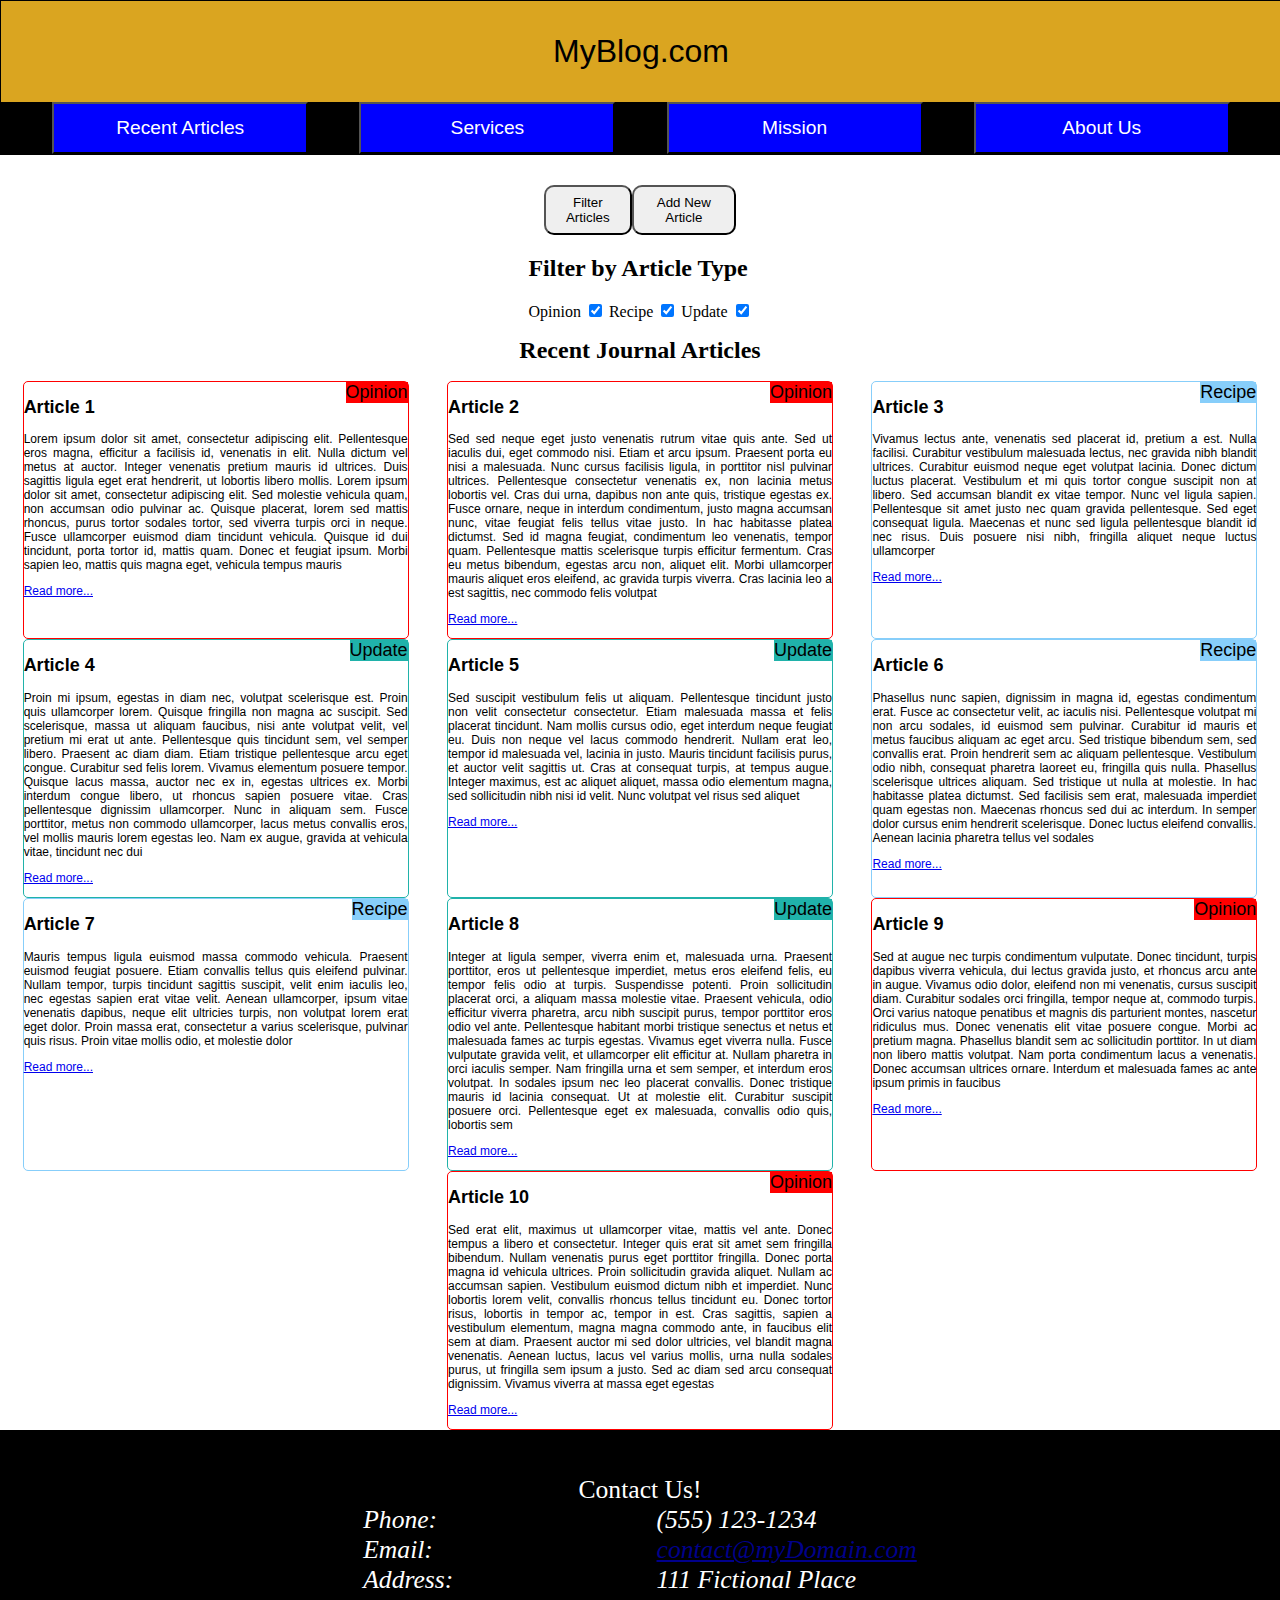
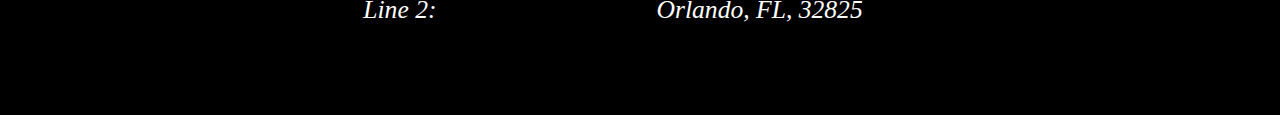
<file: dommanipulation/html-9a0cf471-79a7-448c-9921-0223f4d41e38.html>
<!DOCTYPE html>
<html lang="en">
    <head>
        <title>Recent Journal Articles</title>
        <link rel="stylesheet" href="10_css.css">
        <meta name="viewport" content="width=device-width, initial-scale=1.0" />
		<script src=""></script>
    </head>

    <body>

        <header>
            <p>MyBlog.com</p>

            <nav>
                <button href="recent.html">Recent Articles</button>
                <button href="services.html">Services</button>
                <button href="mission.html">Mission</button>
                <button href="about.html">About Us</button>
            </nav>
        </header>

        <main>

            <div id="showArea">

                <div id="toggleButtons">
                    <button onclick="showFilter()" id="filterButton" type="button">Filter Articles</button>
                    <button onclick="showAddNew()" id="addButton" type="button">Add New Article</button>
                </div>


                <form id="newContent">
                    <h2 class="formRow">Add New Article</h2>

                    <div class="formRow">
                        <label for="inputHeader">Title: </label>
                        <input id="inputHeader" name="inputHeader" type="text">
                    </div>
                    
                    <div class="formRow">
                            <label>Type:</label>
                            <input name="articleType" id="opinionRadio" type="radio"> <label for="opinionRadio">Opinion</label>
                            <input name="articleType" id="recipeRadio" type="radio"> <label for="recipeRadio">Recipe</label>
                            <input name="articleType" id="lifeRadio" type="radio"> <label for="lifeRadio">Life Update</label>
                    </div>

                    <div class="formRow">
                        <label for="inputArticle">Text:</label>
                        <textarea id="inputArticle" name="inputArticle"></textarea>
                    </div>

                    <div class="formRow">
                        <button onclick="addNewArticle()" type="button">Add New Article</button>
                    </div>
                </form>

                <form id="filterContent">
                    <h2>Filter by Article Type</h2>
                    <label for="opinionCheckbox">Opinion</label>
                    <input onclick="filterArticles()" id="opinionCheckbox" type="checkbox" checked>
                    <label for="recipeCheckbox">Recipe</label>
                    <input onclick="filterArticles()" id="recipeCheckbox" type="checkbox" checked>
                    <label for="updateCheckbox">Update</label>
                    <input onclick="filterArticles()" id="updateCheckbox" type="checkbox" checked>
                </form>
            </div>

            <h1>Recent Journal Articles</h1>

            <div id="articleList">
                <article class="opinion" id="a1">
                    <span class="marker">Opinion</span>
                    <h2>Article 1</h2>
                    <p>Lorem ipsum dolor sit amet, consectetur adipiscing elit. Pellentesque eros magna, efficitur a facilisis id, venenatis in elit. Nulla dictum vel metus at auctor. Integer venenatis pretium mauris id ultrices. Duis sagittis ligula eget erat hendrerit, ut lobortis libero mollis. Lorem ipsum dolor sit amet, consectetur adipiscing elit. Sed molestie vehicula quam, non accumsan odio pulvinar ac. Quisque placerat, lorem sed mattis rhoncus, purus tortor sodales tortor, sed viverra turpis orci in neque. Fusce ullamcorper euismod diam tincidunt vehicula. Quisque id dui tincidunt, porta tortor id, mattis quam. Donec et feugiat ipsum. Morbi sapien leo, mattis quis magna eget, vehicula tempus mauris</p>
                    <p><a href="moreDetails.html">Read more...</a></p>
                </article>

                <article class="opinion" id="a2">
                    <span class="marker">Opinion</span>
                    <h2>Article 2</h2>
                    <p>Sed sed neque eget justo venenatis rutrum vitae quis ante. Sed ut iaculis dui, eget commodo nisi. Etiam et arcu ipsum. Praesent porta eu nisi a malesuada. Nunc cursus facilisis ligula, in porttitor nisl pulvinar ultrices. Pellentesque consectetur venenatis ex, non lacinia metus lobortis vel. Cras dui urna, dapibus non ante quis, tristique egestas ex. Fusce ornare, neque in interdum condimentum, justo magna accumsan nunc, vitae feugiat felis tellus vitae justo. In hac habitasse platea dictumst. Sed id magna feugiat, condimentum leo venenatis, tempor quam. Pellentesque mattis scelerisque turpis efficitur fermentum. Cras eu metus bibendum, egestas arcu non, aliquet elit. Morbi ullamcorper mauris aliquet eros eleifend, ac gravida turpis viverra. Cras lacinia leo a est sagittis, nec commodo felis volutpat</p>
                    <p><a href="moreDetails.html">Read more...</a></p>
                </article>

                <article class="recipe" id="a3">
                    <span class="marker">Recipe</span>
                    <h2>Article 3</h2>
                    <p>Vivamus lectus ante, venenatis sed placerat id, pretium a est. Nulla facilisi. Curabitur vestibulum malesuada lectus, nec gravida nibh blandit ultrices. Curabitur euismod neque eget volutpat lacinia. Donec dictum luctus placerat. Vestibulum et mi quis tortor congue suscipit non at libero. Sed accumsan blandit ex vitae tempor. Nunc vel ligula sapien. Pellentesque sit amet justo nec quam gravida pellentesque. Sed eget consequat ligula. Maecenas et nunc sed ligula pellentesque blandit id nec risus. Duis posuere nisi nibh, fringilla aliquet neque luctus ullamcorper</p>
                    <p><a href="moreDetails.html">Read more...</a></p>
                </article>

                <article class="update" id="a4">
                    <span class="marker">Update</span>
                    <h2>Article 4</h2>
                    <p>Proin mi ipsum, egestas in diam nec, volutpat scelerisque est. Proin quis ullamcorper lorem. Quisque fringilla non magna ac suscipit. Sed scelerisque, massa ut aliquam faucibus, nisi ante volutpat velit, vel pretium mi erat ut ante. Pellentesque quis tincidunt sem, vel semper libero. Praesent ac diam diam. Etiam tristique pellentesque arcu eget congue. Curabitur sed felis lorem. Vivamus elementum posuere tempor. Quisque lacus massa, auctor nec ex in, egestas ultrices ex. Morbi interdum congue libero, ut rhoncus sapien posuere vitae. Cras pellentesque dignissim ullamcorper. Nunc in aliquam sem. Fusce porttitor, metus non commodo ullamcorper, lacus metus convallis eros, vel mollis mauris lorem egestas leo. Nam ex augue, gravida at vehicula vitae, tincidunt nec dui</p>
                    <p><a href="moreDetails.html">Read more...</a></p>
                </article>

                <article class="update" id="a5">
                    <span class="marker">Update</span>
                    <h2>Article 5</h2>
                    <p>Sed suscipit vestibulum felis ut aliquam. Pellentesque tincidunt justo non velit consectetur consectetur. Etiam malesuada massa et felis placerat tincidunt. Nam mollis cursus odio, eget interdum neque feugiat eu. Duis non neque vel lacus commodo hendrerit. Nullam erat leo, tempor id malesuada vel, lacinia in justo. Mauris tincidunt facilisis purus, et auctor velit sagittis ut. Cras at consequat turpis, at tempus augue. Integer maximus, est ac aliquet aliquet, massa odio elementum magna, sed sollicitudin nibh nisi id velit. Nunc volutpat vel risus sed aliquet</p>
                    <p><a href="moreDetails.html">Read more...</a></p>
                </article>

                <article class="recipe" id="a6">
                    <span class="marker">Recipe</span>
                    <h2>Article 6</h2>
                    <p>Phasellus nunc sapien, dignissim in magna id, egestas condimentum erat. Fusce ac consectetur velit, ac iaculis nisi. Pellentesque volutpat mi non arcu sodales, id euismod sem pulvinar. Curabitur id mauris et metus faucibus aliquam ac eget arcu. Sed tristique bibendum sem, sed convallis erat. Proin hendrerit sem ac aliquam pellentesque. Vestibulum odio nibh, consequat pharetra laoreet eu, fringilla quis nulla. Phasellus scelerisque ultrices aliquam. Sed tristique ut nulla at molestie. In hac habitasse platea dictumst. Sed facilisis sem erat, malesuada imperdiet quam egestas non. Maecenas rhoncus sed dui ac interdum. In semper dolor cursus enim hendrerit scelerisque. Donec luctus eleifend convallis. Aenean lacinia pharetra tellus vel sodales</p>
                    <p><a href="moreDetails.html">Read more...</a></p>
                </article>

                <article class="recipe" id="a7">
                    <span class="marker">Recipe</span>
                    <h2>Article 7</h2>
                    <p>Mauris tempus ligula euismod massa commodo vehicula. Praesent euismod feugiat posuere. Etiam convallis tellus quis eleifend pulvinar. Nullam tempor, turpis tincidunt sagittis suscipit, velit enim iaculis leo, nec egestas sapien erat vitae velit. Aenean ullamcorper, ipsum vitae venenatis dapibus, neque elit ultricies turpis, non volutpat lorem erat eget dolor. Proin massa erat, consectetur a varius scelerisque, pulvinar quis risus. Proin vitae mollis odio, et molestie dolor</p>
                    <p><a href="moreDetails.html">Read more...</a></p>
                </article>

                <article class="update" id="a8">
                    <span class="marker">Update</span>
                    <h2>Article 8</h2>
                    <p>Integer at ligula semper, viverra enim et, malesuada urna. Praesent porttitor, eros ut pellentesque imperdiet, metus eros eleifend felis, eu tempor felis odio at turpis. Suspendisse potenti. Proin sollicitudin placerat orci, a aliquam massa molestie vitae. Praesent vehicula, odio efficitur viverra pharetra, arcu nibh suscipit purus, tempor porttitor eros odio vel ante. Pellentesque habitant morbi tristique senectus et netus et malesuada fames ac turpis egestas. Vivamus eget viverra nulla. Fusce vulputate gravida velit, et ullamcorper elit efficitur at. Nullam pharetra in orci iaculis semper. Nam fringilla urna et sem semper, et interdum eros volutpat. In sodales ipsum nec leo placerat convallis. Donec tristique mauris id lacinia consequat. Ut at molestie elit. Curabitur suscipit posuere orci. Pellentesque eget ex malesuada, convallis odio quis, lobortis sem</p>
                    <p><a href="moreDetails.html">Read more...</a></p>
                </article>

                <article class="opinion" id="a9">
                    <span class="marker">Opinion</span>
                    <h2>Article 9</h2>
                    <p>Sed at augue nec turpis condimentum vulputate. Donec tincidunt, turpis dapibus viverra vehicula, dui lectus gravida justo, et rhoncus arcu ante in augue. Vivamus odio dolor, eleifend non mi venenatis, cursus suscipit diam. Curabitur sodales orci fringilla, tempor neque at, commodo turpis. Orci varius natoque penatibus et magnis dis parturient montes, nascetur ridiculus mus. Donec venenatis elit vitae posuere congue. Morbi ac pretium magna. Phasellus blandit sem ac sollicitudin porttitor. In ut diam non libero mattis volutpat. Nam porta condimentum lacus a venenatis. Donec accumsan ultrices ornare. Interdum et malesuada fames ac ante ipsum primis in faucibus</p>
                    <p><a href="moreDetails.html">Read more...</a></p>
                </article>

                <article class="opinion" id="a10">
                    <span class="marker">Opinion</span>
                    <h2>Article 10</h2>
                    <p>Sed erat elit, maximus ut ullamcorper vitae, mattis vel ante. Donec tempus a libero et consectetur. Integer quis erat sit amet sem fringilla bibendum. Nullam venenatis purus eget porttitor fringilla. Donec porta magna id vehicula ultrices. Proin sollicitudin gravida aliquet. Nullam ac accumsan sapien. Vestibulum euismod dictum nibh et imperdiet. Nunc lobortis lorem velit, convallis rhoncus tellus tincidunt eu. Donec tortor risus, lobortis in tempor ac, tempor in est. Cras sagittis, sapien a vestibulum elementum, magna magna commodo ante, in faucibus elit sem at diam. Praesent auctor mi sed dolor ultricies, vel blandit magna venenatis. Aenean luctus, lacus vel varius mollis, urna nulla sodales purus, ut fringilla sem ipsum a justo. Sed ac diam sed arcu consequat dignissim. Vivamus viverra at massa eget egestas</p>
                    <p><a href="moreDetails.html">Read more...</a></p>
                </article>
            </div>

            <footer>
                <p>Contact Us!</p>
                <address>
                    <div>
                        <span>Phone:</span> <span>(555) 123-1234</span>
                        <span>Email:</span> </span><a href="">contact@myDomain.com</a></span>
                        <span>Address:</span> <span>111 Fictional Place</span>
                        <span>Line 2:</span> <span>Orlando, FL, 32825</span>
                    </div>
                </address>
            </footer>
        </main>
    </body>
</html>
</file>
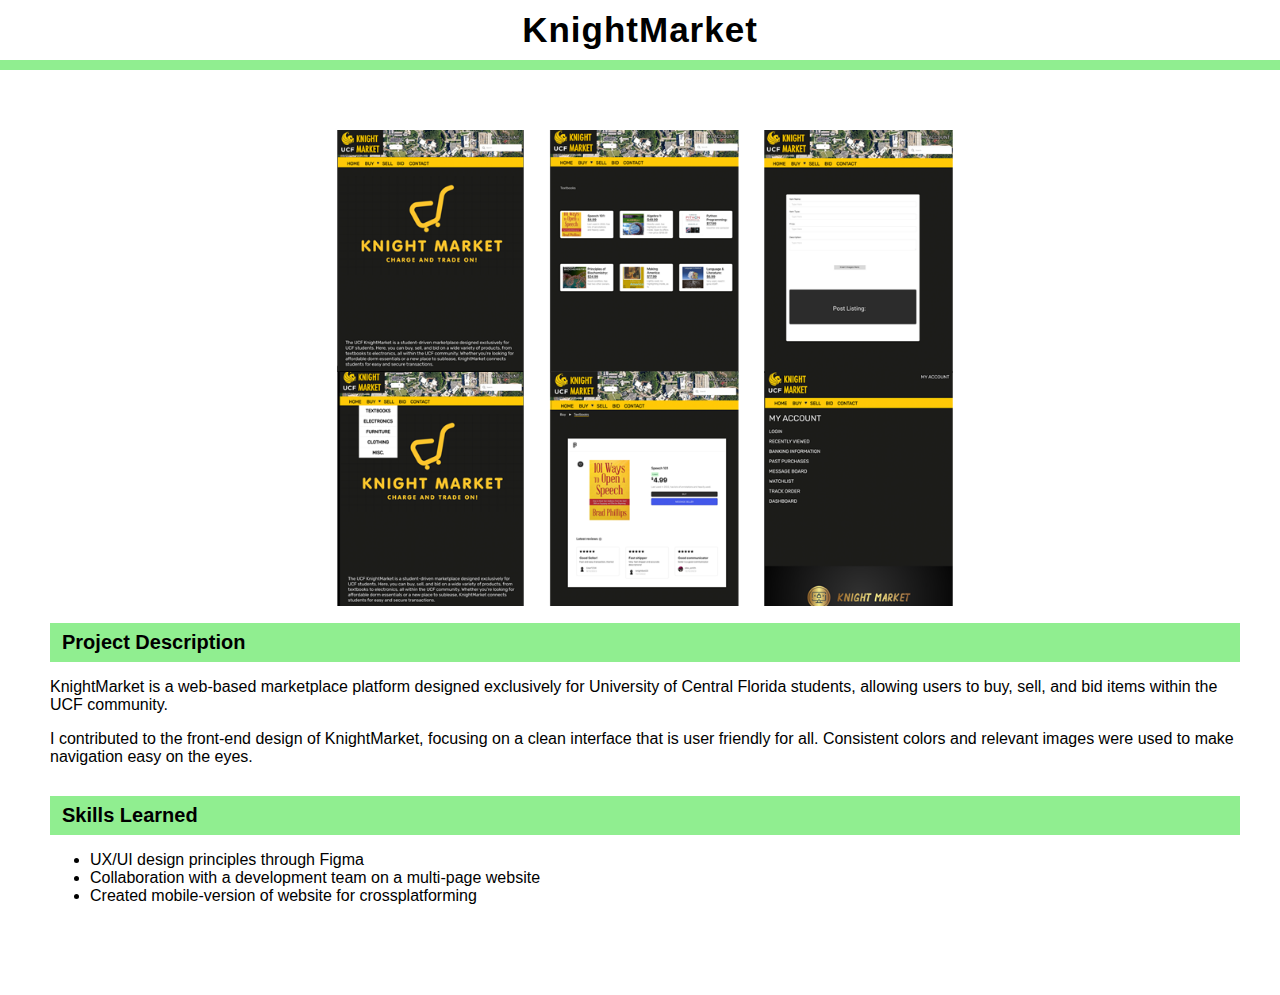
<file: responsive/knightmarket.html>
<!DOCTYPE html>
<html lang="en">
<head>
  <title>KnightMarket Project</title>
  <link rel="stylesheet" href="knightstyles.css">
</head>

<body>
  <header>
    <h1>KnightMarket</h1>
  </header>

  <main>
    <article>
      <img src="knightmarket.png" alt="KnightMarket homepage">
      <section>
        <h2>Project Description</h2>
        <p>
        KnightMarket is a web-based marketplace platform designed exclusively for University of Central Florida students, allowing users to buy, sell, and bid items within the
        UCF community.
        </p>

        <p>
        I contributed to the front-end design of KnightMarket, focusing on a clean interface that is user friendly for all. Consistent colors and relevant images were used to
        make navigation easy on the eyes. 
        </p>
      </section>
      
      <section>
        <h2>Skills Learned</h2>
        <ul>
          <li>UX/UI design principles through Figma</li>
          <li>Collaboration with a development team on a multi-page website</li>
          <li>Created mobile-version of website for crossplatforming</li>
        </ul>
      </section>
    </article>
  </main>
</body>
</file>
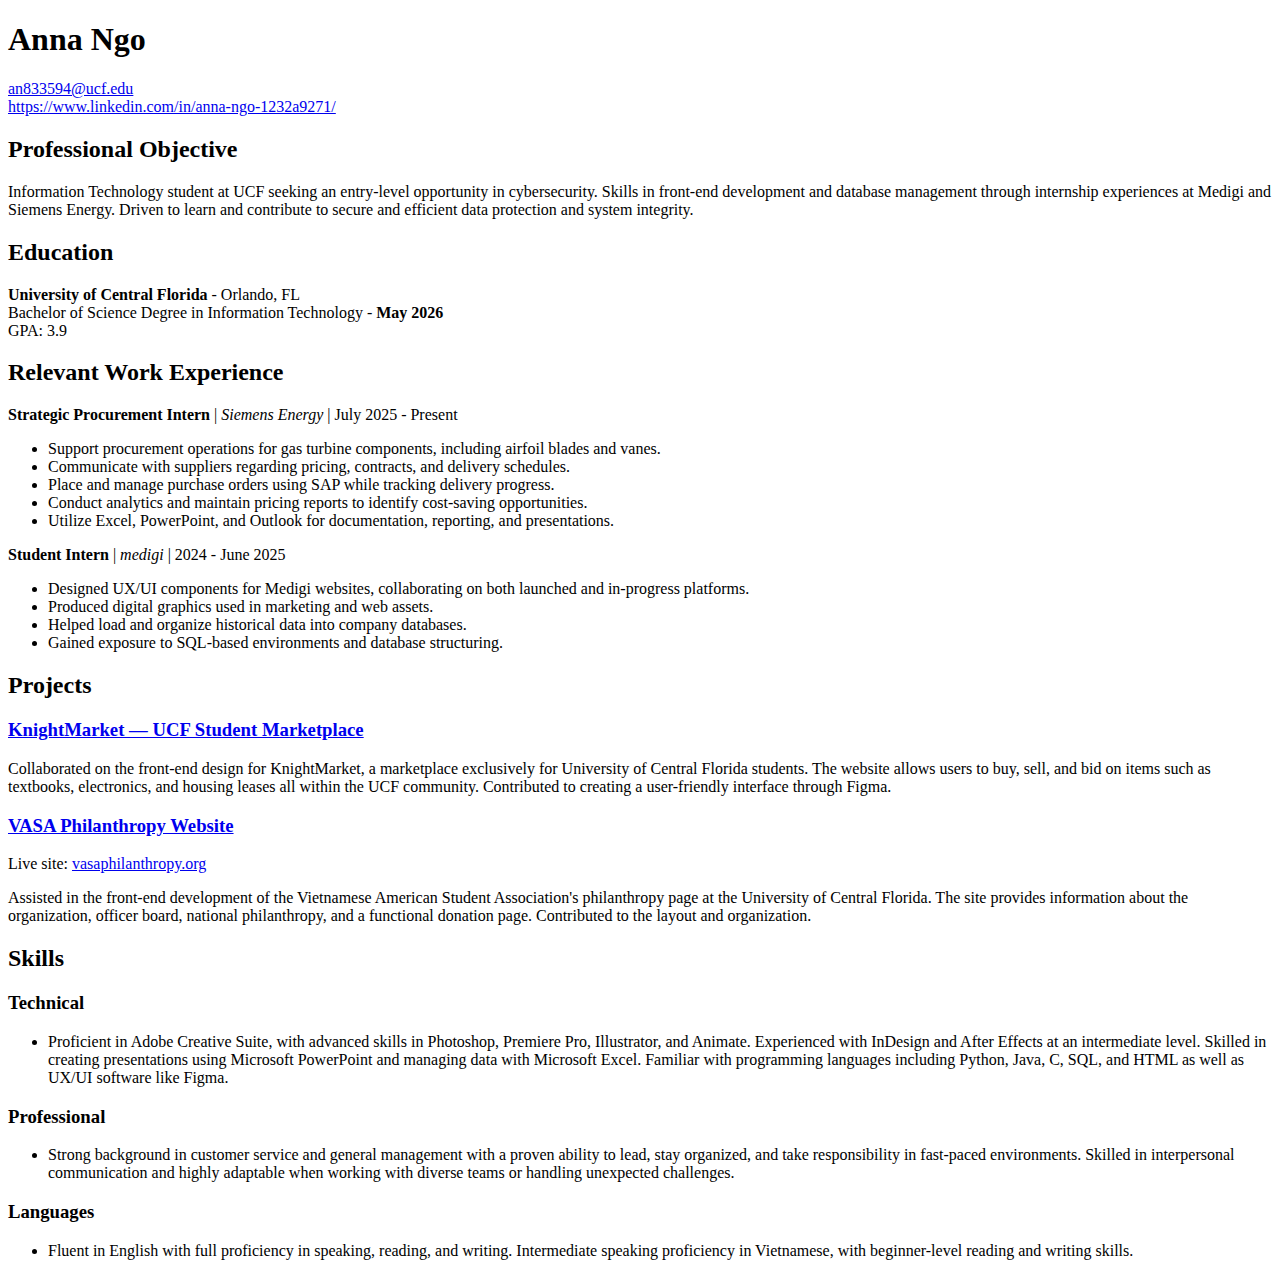
<file: responsive/resume.html>
<!DOCTYPE html>
<html lang="en">
  <head>
    <title>Anna Ngo- 2025 Resume</title>
    <link rel="stylesheet" href="styles.css">
  </head>

  <body>
    <header>
      <h1>Anna Ngo</h1>
      <p>
        <a href="mailto:an833594@ucf.edu">an833594@ucf.edu</a><br>
        <a href="https://www.linkedin.com/in/anna-ngo-1232a9271/">https://www.linkedin.com/in/anna-ngo-1232a9271/</a>
      </p>
    </header>

    <main>
      <section>
        <h2>Professional Objective</h2>
        <p>
          Information Technology student at UCF seeking an entry-level opportunity in cybersecurity. Skills in front-end development and database management through internship experiences at Medigi
          and Siemens Energy. Driven to learn and contribute to secure and efficient data protection and system integrity. 
        </p>
      </section>

      <section>
        <h2>Education</h2>
        <p>
        <strong>University of Central Florida</strong> - Orlando, FL<br>
        Bachelor of Science Degree in Information Technology - <strong>May 2026</strong><br>
        GPA: 3.9
        </p>
      </section>

      <section>
        <h2>Relevant Work Experience</h2>
        <article>
        <p>
          <strong>Strategic Procurement Intern</strong> | <em>Siemens Energy</em> | July 2025 - Present<br>
        </p>
          <ul>
            <li>Support procurement operations for gas turbine components, including airfoil blades and vanes.</li>
            <li>Communicate with suppliers regarding pricing, contracts, and delivery schedules.</li>
            <li>Place and manage purchase orders using SAP while tracking delivery progress.</li>
            <li>Conduct analytics and maintain pricing reports to identify cost-saving opportunities.</li>
            <li>Utilize Excel, PowerPoint, and Outlook for documentation, reporting, and presentations.</li>
          </ul>
         </article>

        <article>
        <p>
        <strong>Student Intern</strong> | <em>medigi</em> | 2024 - June 2025<br>
        </p>
        <ul>
          <li>Designed UX/UI components for Medigi websites, collaborating on both launched and in-progress platforms.</li>
          <li>Produced digital graphics used in marketing and web assets.</li>
          <li>Helped load and organize historical data into company databases.</li>
          <li>Gained exposure to SQL-based environments and database structuring.</li>
        </ul>
        </article>
      </section>

      <section>
        <h2>Projects</h2>
        <article>
        <h3><a href="knightmarket.html">KnightMarket — UCF Student Marketplace</a></h3>
          <p>
              Collaborated on the front-end design for KnightMarket, a marketplace exclusively for University of Central Florida students. The website allows users to buy, sell, and bid on items
              such as textbooks, electronics, and housing leases all within the UCF community. Contributed to creating a user-friendly interface through Figma.
          </p>
        </article>
        <article>
        <h3><a href="vasaphilanthropy.html">VASA Philanthropy Website</a> </h3>
          <p>
            Live site: <a href="https://www.vasaphilanthropy.org/">vasaphilanthropy.org</a>
          </p>
          <p>
            Assisted in the front-end development of the Vietnamese American Student Association's philanthropy page at the University of Central Florida. The site provides information about
            the organization, officer board, national philanthropy, and a functional donation page. Contributed to the layout and organization. 
          </p>
      </article>
      </section>

      <section>
        <h2>Skills</h2>
        <h3>Technical</h3>
        <ul>
          <li>Proficient in Adobe Creative Suite, with advanced skills in Photoshop, Premiere Pro, Illustrator, and Animate.
            Experienced with InDesign and After Effects at an intermediate level. Skilled in creating presentations using
            Microsoft PowerPoint and managing data with Microsoft Excel. Familiar with programming languages including
            Python, Java, C, SQL, and HTML as well as UX/UI software like Figma.</li>
        </ul>
        
        <h3>Professional</h3>
        <ul>
          <li>Strong background in customer service and general management with a proven ability to lead, stay organized, and
            take responsibility in fast-paced environments. Skilled in interpersonal communication and highly adaptable when
            working with diverse teams or handling unexpected challenges.</li>
        </ul>

        <h3>Languages</h3>
        <ul>
          <li>Fluent in English with full proficiency in speaking, reading, and writing. Intermediate speaking proficiency in
            Vietnamese, with beginner-level reading and writing skills.</li>
        </ul>
      </section>
    </main>
  </body>
</file>
<file: basiccss/styles.css>
body {
    background-color: lightblue;
 
  }

h1 {
    text-align: center;
    font-size: 50px;
    font-family: 'arial', 'verdana', sans-serif
}

h2 {
    font-size: 30px;
    font-family: 'arial', 'verdana', sans-serif
}

  #paragraph2 {
    background-color: white;
    line-height: 30px;
    width: 920px;
    border: 4px solid green;
    padding: 25px;
    margin: 20px;
  }

  .blue {
    background-color: darkblue;
    text-align: left;
    line-height: 25px;
    color: white;
    border: 4px solid darkblue;
    padding: 10px;
    margin: 20px 1px 20px 1px;
  }

  ol {
    list-style-type: decimal-leading-zero;
  }

  a {
    color: darkblue;
    text-decoration: underline;
  }

  article section p a {
    color: darkred;
    text-decoration: underline;
  }

  table {
    border-collapse:collapse;
  }
  
  th {
    border: 1px solid black;
    background-color: lightgray;
    padding: 8px;
    font-size: 14px;
    text-align: center;
  }

  td {
    border: 1px solid black;
    background-color: white;
    padding: 8px;
    text-align: left;
    font-size: 14px;
  }
</file>
<file: cssposition/styles.css>
body {
    margin: 0;
    font-family: Arial, sans-serif;
    background-color: lightcyan;
}

#jumpMenu {
    position: fixed;
    top: 0;
    left: 0;
    width: 10%;
    height: 100vh;
    background-color: lightblue;
    padding: 15px;
    box-sizing: border-box;
}

#jumpMenu a {
    display: block;
    margin-bottom: 25px;
    text-decoration: underline;
}

main {
    margin-left: 10%;
    padding-top: 120px;
}

header {
    position: fixed;
    top: 0;
    left: 10%;
    right: 0;
    height: 100px;
    background-color: lightskyblue;
    display: flex;
    flex-direction: column;
    align-items: center;
}

header p {
    margin: 0 0 10px 0;
    font-size: 35px;
    font-weight: bold;
    color: black;
}

header nav {
    display: flex;
    gap: 12px;
}

header nav button {
    background-color: teal;
    color: white;
    padding: 5px;
    font-size: 12px;
}

h1 {
    margin: 10px 10px 10px 35px
}

#container {
    display: flex;
    flex-wrap: wrap;
    gap: 30px;
    padding: 35px;
}

article {
    width: 300px;
    padding: 10px;
    box-sizing: border-box;
    background-color: mintcream;
}

#thanks {
    position: fixed;
    bottom: 0px;
    right: 0px;
    color: white;
    background-color: teal;
    padding: 30px;
    border-radius: 5px;
}

footer {
    margin: 30px;
}
</file>
<file: dommanipulation/10_css.css>
#showArea
{
    display: flex;
    flex-direction: column;
    width: 75%;
    margin: auto;
    margin-top: 30px;
}

#toggleButtons
{
    margin: auto;
    display: flex;
    width: 20%;
    justify-content: space-evenly;
}

#toggleButtons > *
{
    height: 50px;
    border-radius: 10px;
}

form#newContent{
    display: none;
    flex-direction: column;
    margin: auto;
    width: 75%;
    align-items: center;
}

form#filterContent{
    display: block;
    margin: auto;
}

.formRow
{
    width: 400px;
    font-size: 1.3em;
}

article.opinion{
    border: 1px solid red;
}

article.recipe{
    border: 1px solid lightskyblue;
}

article.update{
    border: 1px solid lightseagreen;
}

.marker
{
    float:right;
    font-size: 1.5em;
}

.date
{
    float:left;
    font-size: 1.5em;
}


.opinion .marker
{
    background-color: red;
}

.recipe .marker
{
    background-color: lightskyblue;
}

.update .marker
{
    background-color: lightseagreen;
}




body{
    padding: 0;
    margin: 0;
    width: 100%;
}

main{
    width: 100%;
}

main h1
{
    text-align: center;
    font-size: clamp(12px, 4vw, 24px);
}


header{
    background-color: goldenrod;
    text-align: center;
    position: sticky;
    top: 0px;
    font-size: 2.5vw;
    width: 100%;
    margin: 0;
    border: 1px solid black;
    font-family: 'Trebuchet MS', 'Lucida Sans Unicode', 'Lucida Grande', 'Lucida Sans', Arial, sans-serif;
}

main > div#articleList
{
    display:flex;
    flex-wrap: wrap;
    align-items: stretch;
    justify-content: center;
    font-family:'Lucida Sans', 'Lucida Sans Regular', 'Lucida Grande', 'Lucida Sans Unicode', Geneva, Verdana, sans-serif
}

article{
    width: 30%;
    margin-left:1.5%;
    margin-right: 1.5%;
    text-align: justify;
    font-size: clamp(8px, 1.5vw, 12px);
    border-radius: 5px;
}



footer
{
    padding-top: 5vh;
    font-size: 2vw;
    padding-bottom: 10vh;
    color: white;
    background-color: black;
}

a:visited
{
    color: darkblue;
}

footer p{
    text-align: center;
    margin: auto;
    width: 50%;
    
}

address > div
{
    display: grid;
    grid-template-columns: auto auto;
    justify-content: space-evenly;
    width: 75%;
    margin: auto;
}

nav{
    display: flex;
    flex-wrap: nowrap;
    width: 100%;
    margin: 0;
    padding: 0;
    justify-content: space-evenly;
    background-color: black;
}

nav button
{
    color:white;
    background-color: blue;
    text-decoration: none;
    font-size: 1.5vw;
    display: inline;
    width: 20%;
    padding: 1vw 0vw;
    text-wrap-mode: nowrap;
}

nav button:hover{
    background-color:darkgoldenrod;
}

nav button:active{
    background-color: gold;
}





@media screen and (max-width: 600px) {
    article{
        width: 75%;
        margin: auto;
    }
}

@media screen and (max-width: 1000px){

    main{
        width: 100%;
    }

    header{
        width: 100%;
    }
}
</file>
<file: csstransitions/7_transition.css>
body {
    margin: 0;
    font-family: Arial, sans-serif;
    background-color: lightcyan;
}

#jumpMenu {
    list-style: none;
    display: none;  
    background-color: lightblue;
    padding: 15px;
}

#jumpMenu a {
    color: navy;
    text-decoration: none;
    text-align: center;
    padding: 5px;
    display: block;
}

#jumpMenu a:hover {
    background-color: teal;
    color: white;
}

#menuItems {
    position: fixed;
    top: 0;
    left: 0;
    width: 10%;
    height: 100vh;
    background-color: lightblue;
    padding: 0;
    box-sizing: border-box;
}

#menuItems button {
    width: 100%;
    padding: 10px;
    background-color: teal;
    cursor: pointer;
    color: white;
    border: none;
}

#menuItems button:hover {
    background-color: darkslategray;
}

#menuItems:hover #jumpMenu {
    display: block;
}

main {
    margin-left: 10%;
    padding-top: 120px;
}

header {
    position: fixed;
    top: 0;
    left: 10%;
    right: 0;
    height: 80px;
    background-color: lightskyblue;
    display: flex;
    z-index: 20;
    flex-direction: column;
    align-items: center;
}

header p {
    margin: 0 0 10px 0;
    font-size: 35px;
    font-weight: bold;
    color: black;
}

h1 {
    margin: 10px 10px 10px 35px
}

#container {
    display: flex;
    flex-wrap: wrap;
    gap: 30px;
    padding: 35px;
}

article p:first-of-type::first-letter {
    font-size: 36px;
    font-family: "Times New Roman", Times, serif;
}

  article {
    width: 300px;
    padding: 15px;
    background-color: mintcream;
    color: grey;
    transform: scale(1);      
    transition: color 2s ease, transform 2s ease;
}

article:hover {
    color: black;    
    transform: scale(1.08); 
}

article a[href*="google.com"]::after {
    content: "";
    display: inline-block;
    width: 20px;
    height: 20px;
    background-size: contain;
    background-image: url("arrow.png");
}

article p:last-of-type a {
    font-size: small;
    text-decoration: none;
}

#thanks {
    position: fixed;
    bottom: 0px;
    right: 0px;
    color: white;
    background-color: teal;
    padding: 30px;
    border-radius: 5px;
}

footer {
    margin: 30px;
}
</file>
<file: responsive/knightstyles.css>
body {
    margin: 0;
    font-family: Arial, sans-serif;
    background-color: white;
    color: black;
}

header {
    background-color: white;
    border-bottom: 10px solid lightgreen;
    text-align: center;
    padding: 10px;
}

header h1 {
    margin: 0;
    font-size: 35px;
    letter-spacing: 1px;
}

header a:hover {
    text-decoration: underline;
}

main {
    background-color: white;
    max-width: 1200px;
    margin: 30px auto;
    padding: 30px;
}

section {
    margin-bottom: 30px;
}

section h2 {
    background-color: lightgreen;
    padding: 8px 12px;
    font-size: 20px;
    margin-bottom: 15px;
}

article {
    margin-bottom: 20px;
    padding-left: 10px;
}

img {
    display: block;
    margin: auto;
    width: 60%;
  }

article p {
    margin-bottom: 10px;
}

@media (max-width: 412px) {
    header h1 {
        font-size: 28px;
    }
    header p {
        font-size: 14px;
    }
    main {
        margin: 10px;
        padding: 20px;
    }
    section h2 {
        font-size: 22px;
    }
    article {
        padding-left: 0;
        border-top: 4px solid lightgreen;
        padding-top: 10px;
    }
}

@media (min-width: 1920px) {
    body {
        background-color: white;
    }
    main {
        max-width: 1300px;
        padding: 40px;
    }
    header h1 {
        font-size: 48px;
    }
    section h2 {
        font-size: 22px;
    }
}
</file>
<file: responsive/styles.css>

</file>
